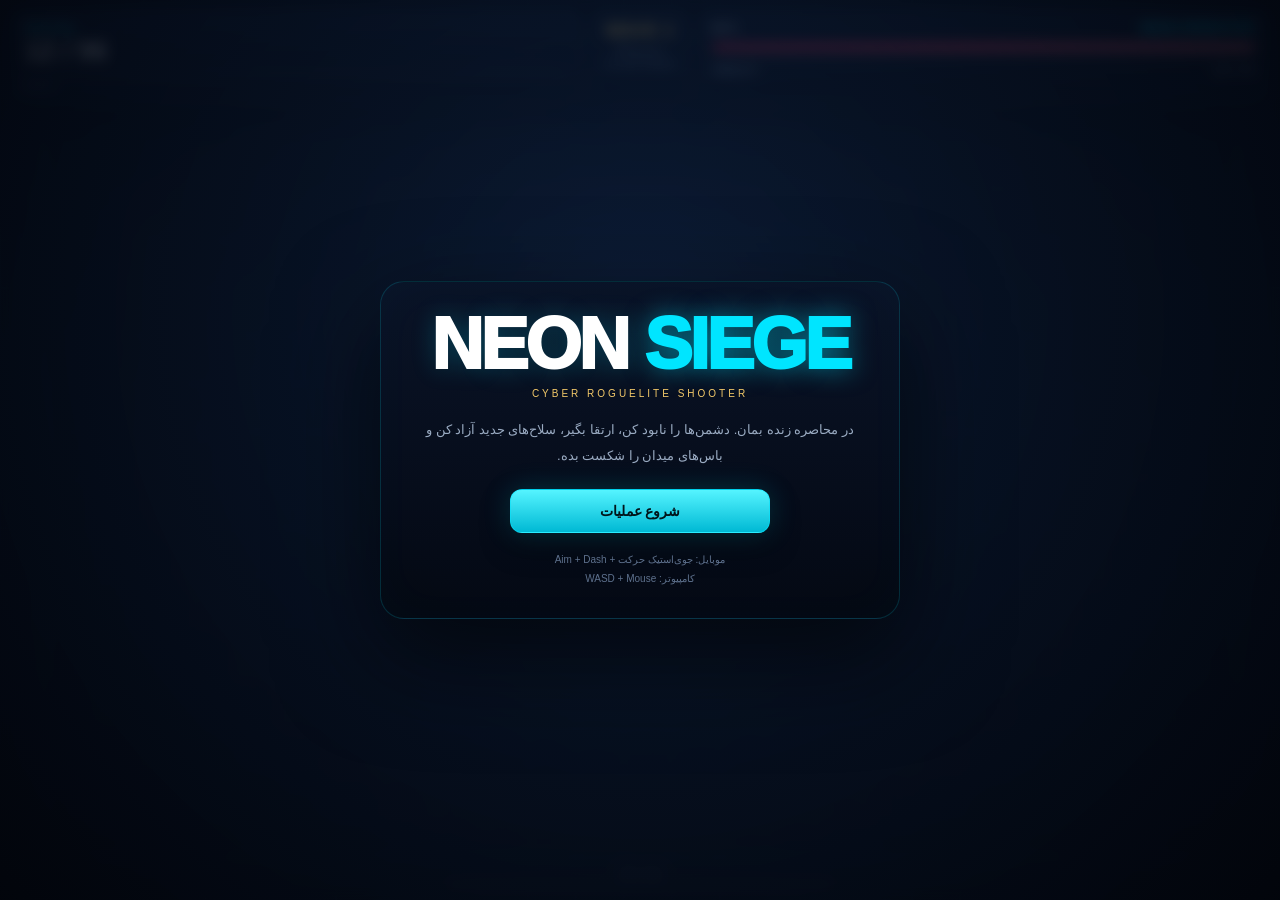
<file: neon-siege/index.html>
<!doctype html>
<html lang="fa" dir="rtl">
<head>
  <meta charset="utf-8">

  <meta
    name="viewport"
    content="width=device-width,initial-scale=1,maximum-scale=1,user-scalable=no,viewport-fit=cover"
  >

  <meta name="theme-color" content="#050711">

  <title>NEON SIEGE</title>

  <link rel="stylesheet" href="css/game.css">
</head>

<body>

  <canvas id="game"></canvas>

  <div id="screenFlash"></div>
  <div id="vignette"></div>

  <!-- =========================
       TOP HUD
  ========================== -->

  <div id="hud">

    <div id="playerHud" class="hud-card">

      <div class="hud-row">
        <span class="hud-title cyan">NEON OPERATIVE</span>
        <span id="levelText">LV 1</span>
      </div>

      <div class="bar health-bar">
        <div id="healthFill" class="bar-fill"></div>
      </div>

      <div class="bar shield-bar">
        <div id="shieldFill" class="bar-fill"></div>
      </div>

      <div class="hud-row hud-small">
        <span id="hpText">100 / 100</span>
        <span id="shieldText">SHIELD 0</span>
      </div>

    </div>


    <div id="centerHud" class="hud-card">

      <div id="waveText">WAVE 1</div>

      <div id="enemyCounter">
        دشمن‌ها:
        <b id="enemyCount">0</b>
      </div>

      <div id="scoreText">
        SCORE 000000
      </div>

    </div>


    <div id="weaponHud" class="hud-card">

      <div id="weaponName">
        PISTOL
      </div>

      <div id="ammoText">
        12 / 96
      </div>

      <div class="bar reload-bar">
        <div id="reloadFill" class="bar-fill"></div>
      </div>

      <div id="weaponInfo">
        READY
      </div>

    </div>

  </div>


  <!-- =========================
       BOSS HUD
  ========================== -->

  <div id="bossHud" class="hidden">

    <div id="bossName">
      OVERSEER
    </div>

    <div class="boss-bar">
      <div id="bossHealthFill"></div>
    </div>

  </div>


  <!-- =========================
       COMBO
  ========================== -->

  <div id="comboBox" class="hidden">

    <div id="comboText">
      COMBO ×2
    </div>

    <div id="comboTimer"></div>

  </div>


  <!-- =========================
       XP
  ========================== -->

  <div id="xpHud">

    <div id="xpText">
      XP 0 / 100
    </div>

    <div class="xp-bar">
      <div id="xpFill"></div>
    </div>

  </div>


  <!-- =========================
       MOBILE CONTROLS
  ========================== -->

  <div id="mobileControls">

    <div id="moveZone">

      <div id="moveBase">
        <div id="moveStick"></div>
      </div>

    </div>


    <div id="aimZone">

      <div id="aimBase">
        <div id="aimStick"></div>
      </div>

    </div>


    <button
      id="fireButton"
      class="game-button fire-button"
      aria-label="شلیک"
    >
      FIRE
    </button>


    <button
      id="dashButton"
      class="game-button dash-button"
      aria-label="دش"
    >
      ⚡
    </button>


    <button
      id="reloadButton"
      class="game-button reload-button"
      aria-label="ریلـود"
    >
      R
    </button>


    <button
      id="weaponButton"
      class="game-button weapon-button"
      aria-label="تعویض اسلحه"
    >
      ⇄
    </button>

  </div>


  <!-- =========================
       START MENU
  ========================== -->

  <div id="startScreen" class="overlay">

    <div class="menu-panel">

      <div class="game-logo">
        NEON
        <span>SIEGE</span>
      </div>

      <div class="subtitle">
        CYBER ROGUELITE SHOOTER
      </div>

      <p class="menu-description">
        در محاصره زنده بمان.
        دشمن‌ها را نابود کن،
        ارتقا بگیر،
        سلاح‌های جدید آزاد کن
        و باس‌های میدان را شکست بده.
      </p>

      <button
        id="startButton"
        class="menu-button primary-button"
      >
        شروع عملیات
      </button>

      <div class="controls-help">

        <div>
          موبایل:
          جوی‌استیک حرکت + Aim + Dash
        </div>

        <div>
          کامپیوتر:
          WASD + Mouse
        </div>

      </div>

    </div>

  </div>


  <!-- =========================
       UPGRADE SCREEN
  ========================== -->

  <div id="upgradeScreen" class="overlay hidden">

    <div class="upgrade-panel">

      <div class="upgrade-header">
        LEVEL UP
      </div>

      <div class="upgrade-subtitle">
        یک ارتقا انتخاب کن
      </div>

      <div id="upgradeCards"></div>

    </div>

  </div>


  <!-- =========================
       PAUSE
  ========================== -->

  <div id="pauseScreen" class="overlay hidden">

    <div class="menu-panel">

      <div class="pause-title">
        PAUSED
      </div>

      <button
        id="resumeButton"
        class="menu-button primary-button"
      >
        ادامه
      </button>

      <button
        id="restartButton"
        class="menu-button"
      >
        شروع مجدد
      </button>

    </div>

  </div>


  <!-- =========================
       GAME OVER
  ========================== -->

  <div id="gameOverScreen" class="overlay hidden">

    <div class="menu-panel">

      <div id="gameOverTitle">
        MISSION FAILED
      </div>

      <div id="finalStats"></div>

      <button
        id="gameOverRestartButton"
        class="menu-button primary-button"
      >
        تلاش دوباره
      </button>

    </div>

  </div>


  <!-- =========================
       NOTIFICATIONS
  ========================== -->

  <div id="notification"></div>


  <!-- =========================
       GAME FILES
  ========================== -->

  <script src="js/config.js"></script>
  <script src="js/audio.js"></script>
  <script src="js/input.js"></script>
  <script src="js/weapons.js"></script>
  <script src="js/entities.js"></script>
  <script src="js/effects.js"></script>
  <script src="js/enemies.js"></script>
  <script src="js/upgrades.js"></script>
  <script src="js/game.js"></script>
  <script src="js/main.js"></script>

</body>
</html>
</file>
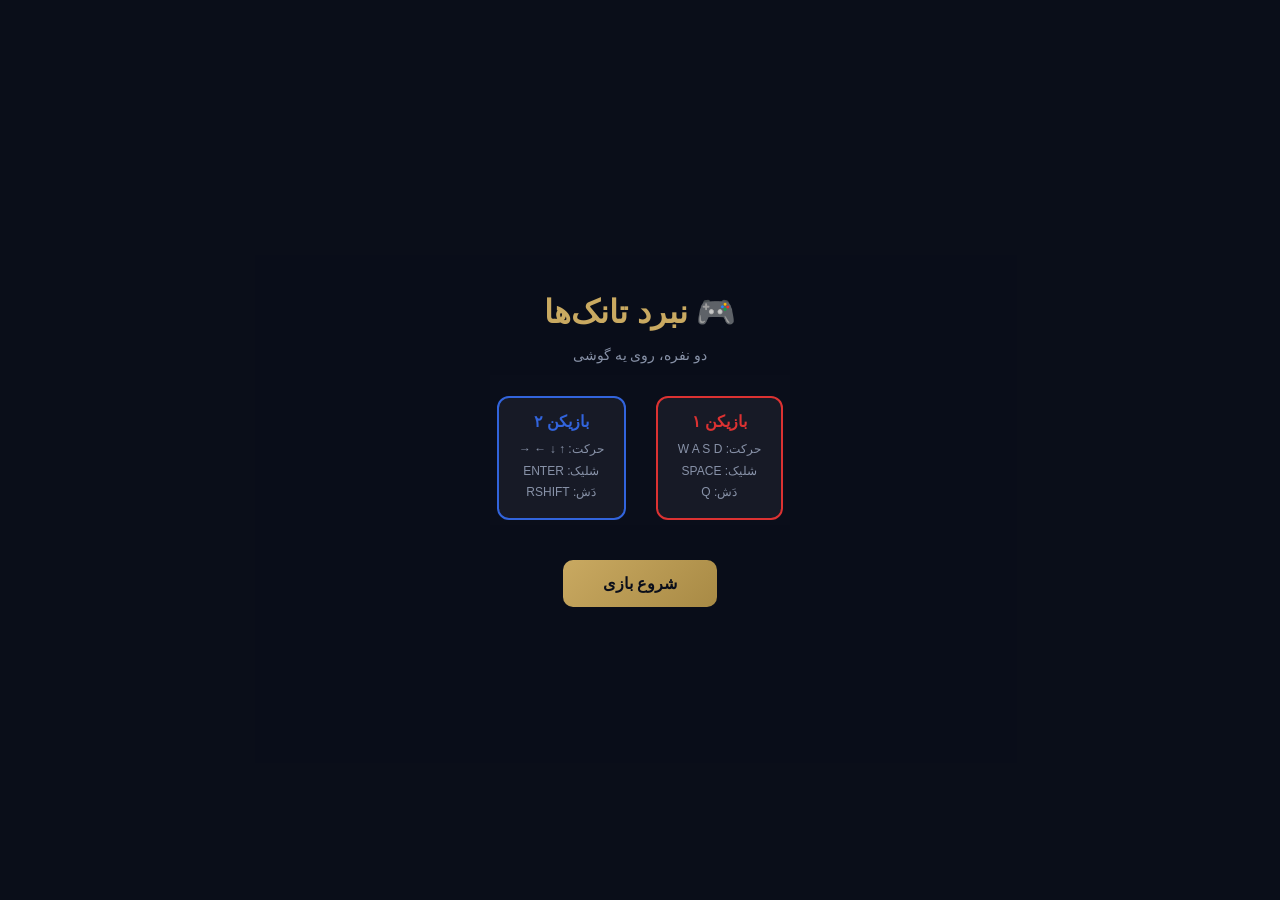
<file: tank/index.html>
<!DOCTYPE html>
<html lang="fa" dir="rtl">
<head>
<meta charset="UTF-8">
<meta name="viewport" content="width=device-width, initial-scale=1.0, maximum-scale=1.0, user-scalable=no">
<title>بازی تانک دو نفره</title>
<style>
*{box-sizing:border-box;margin:0;padding:0;-webkit-tap-highlight-color:transparent}
body{font-family:Tahoma,sans-serif;background:#0a0e1a;color:#fff;min-height:100vh;overflow:hidden;display:flex;align-items:center;justify-content:center;touch-action:none;user-select:none}
canvas{display:block;max-width:100vw;max-height:100vh;background:#1a1f2e}
.overlay{position:fixed;inset:0;background:rgba(10,14,26,0.95);display:flex;flex-direction:column;align-items:center;justify-content:center;padding:20px;text-align:center;z-index:10}
.overlay h1{font-size:32px;margin-bottom:12px;color:#c9a961}
.overlay p{font-size:14px;color:#8892a8;margin-bottom:8px;line-height:1.8}
.overlay .keys{display:flex;gap:30px;margin:20px 0;flex-wrap:wrap;justify-content:center}
.overlay .player{background:rgba(255,255,255,0.05);padding:14px 20px;border-radius:12px;border:2px solid}
.overlay .p1{border-color:#dc3232}
.overlay .p2{border-color:#3264dc}
.overlay .player h3{font-size:16px;margin-bottom:8px}
.overlay .player .k{font-size:12px;color:#8892a8;line-height:1.8}
.overlay button{background:linear-gradient(135deg,#c9a961,#a88a45);color:#0a0e1a;border:none;padding:14px 40px;border-radius:10px;font-family:inherit;font-size:16px;font-weight:800;cursor:pointer;margin-top:20px}
.overlay button:active{transform:scale(0.96)}
.win-text{font-size:48px;font-weight:900;margin-bottom:20px}
.win-p1{color:#dc3232}
.win-p2{color:#3264dc}
@media(max-width:500px){.overlay h1{font-size:24px}.overlay .keys{gap:14px}.overlay .player{padding:10px 14px}}
</style>
</head>
<body>

<canvas id="game"></canvas>

<div class="overlay" id="startScreen">
  <h1>🎮 نبرد تانک‌ها</h1>
  <p>دو نفره، روی یه گوشی</p>
  <div class="keys">
    <div class="player p1">
      <h3 style="color:#dc3232">بازیکن ۱</h3>
      <div class="k">حرکت: W A S D<br>شلیک: SPACE<br>دَش: Q</div>
    </div>
    <div class="player p2">
      <h3 style="color:#3264dc">بازیکن ۲</h3>
      <div class="k">حرکت: ↑ ↓ ← →<br>شلیک: ENTER<br>دَش: RSHIFT</div>
    </div>
  </div>
  <button onclick="startGame()">شروع بازی</button>
</div>

<div class="overlay" id="winScreen" style="display:none">
  <div class="win-text" id="winText">بازیکن ۱ برد!</div>
  <button onclick="restartGame()">دست جدید</button>
</div>

<script>
const canvas = document.getElementById('game');
const ctx = canvas.getContext('2d');

// اندازه
let W, H, CELL;
function resize() {
  const maxW = window.innerWidth;
  const maxH = window.innerHeight;
  const ratio = 4/3;
  if (maxW / maxH > ratio) {
    H = maxH; W = H * ratio;
  } else {
    W = maxW; H = W / ratio;
  }
  canvas.width = W;
  canvas.height = H;
  canvas.style.width = W + 'px';
  canvas.style.height = H + 'px';
}
resize();
window.addEventListener('resize', resize);

// رنگ‌ها
const COLORS = {
  bg: '#1a1f2e',
  grid: '#252b3d',
  wall: '#3a4258',
  wallTop: '#4a5468',
  p1: '#dc3232',
  p1Light: '#ff5555',
  p2: '#3264dc',
  p2Light: '#5580ff',
  bullet: '#ffd700',
  powerup: '#16a34a',
  text: '#fff'
};

// کنترل‌ها
const keys = {};
document.addEventListener('keydown', e => {
  keys[e.key.toLowerCase()] = true;
  keys[e.key] = true;
  keys[e.code] = true;
  if (e.key === ' ' || e.key.startsWith('Arrow')) e.preventDefault();
});
document.addEventListener('keyup', e => {
  keys[e.key.toLowerCase()] = false;
  keys[e.key] = false;
  keys[e.code] = false;
});

// کلاس تانک
class Tank {
  constructor(x, y, color, colorLight, name, controls) {
    this.x = x;
    this.y = y;
    this.startX = x;
    this.startY = y;
    this.color = color;
    this.colorLight = colorLight;
    this.name = name;
    this.controls = controls;
    this.angle = 0;
    this.speed = 2.5;
    this.radius = 18;
    this.hp = 100;
    this.maxHp = 100;
    this.cooldown = 0;
    this.reloadTime = 40;
    this.alive = true;
    this.score = 0;
    this.shield = 0;
    this.dashCd = 0;
    this.dashTime = 0;
    this.dashDir = {x:0, y:0};
    this.flash = 0;
    this.trackOffset = 0;
  }

  getRect() {
    return { x: this.x - this.radius, y: this.y - this.radius, w: this.radius*2, h: this.radius*2 };
  }

  move() {
    let dx = 0, dy = 0;
    if (keys[this.controls.up]) dy -= 1;
    if (keys[this.controls.down]) dy += 1;
    if (keys[this.controls.left]) dx -= 1;
    if (keys[this.controls.right]) dx += 1;

    if (dx !== 0 || dy !== 0) {
      const len = Math.hypot(dx, dy);
      dx /= len; dy /= len;
      this.trackOffset += 0.3;
    }

    let spd = this.speed;
    if (this.dashTime > 0) {
      dx = this.dashDir.x;
      dy = this.dashDir.y;
      spd = this.speed * 3;
      this.dashTime--;
    }

    this.x += dx * spd;
    this.y += dy * spd;
    this.constrain();
  }

  constrain() {
    const r = this.radius;
    this.x = Math.max(r + 20, Math.min(W - r - 20, this.x));
    this.y = Math.max(r + 20, Math.min(H - r - 20, this.y));

    for (const w of WALLS) {
      const rect = this.getRect();
      if (rect.x < w.x + w.w && rect.x + rect.w > w.x &&
          rect.y < w.y + w.h && rect.y + rect.h > w.y) {
        const ol = rect.x + rect.w - w.x;
        const orr = w.x + w.w - rect.x;
        const ot = rect.y + rect.h - w.y;
        const ob = w.y + w.h - rect.y;
        const m = Math.min(ol, orr, ot, ob);
        if (m === ol) this.x -= ol;
        else if (m === orr) this.x += orr;
        else if (m === ot) this.y -= ot;
        else this.y += ob;
      }
    }
  }

  aimAt(tx, ty) {
    this.angle = Math.atan2(ty - this.y, tx - this.x);
  }

  shoot() {
    if (this.cooldown <= 0 && this.alive) {
      this.cooldown = this.reloadTime;
      const bx = this.x + Math.cos(this.angle) * (this.radius + 5);
      const by = this.y + Math.sin(this.angle) * (this.radius + 5);
      return new Bullet(bx, by, this.angle, this.color, this);
    }
    return null;
  }

  dash() {
    if (this.dashCd <= 0 && this.alive) {
      this.dashCd = 100;
      this.dashTime = 8;
      let dx = 0, dy = 0;
      if (keys[this.controls.up]) dy -= 1;
      if (keys[this.controls.down]) dy += 1;
      if (keys[this.controls.left]) dx -= 1;
      if (keys[this.controls.right]) dx += 1;
      if (dx === 0 && dy === 0) {
        dx = Math.cos(this.angle);
        dy = Math.sin(this.angle);
      }
      const l = Math.hypot(dx, dy);
      this.dashDir = { x: dx/l, y: dy/l };
    }
  }

  update() {
    if (this.cooldown > 0) this.cooldown--;
    if (this.dashCd > 0) this.dashCd--;
    if (this.flash > 0) this.flash--;
  }

  draw() {
    if (!this.alive) return;
    // سایه
    ctx.fillStyle = 'rgba(0,0,0,0.3)';
    ctx.beginPath();
    ctx.arc(this.x + 3, this.y + 3, this.radius, 0, Math.PI*2);
    ctx.fill();

    // محافظ
    if (this.shield > 0) {
      ctx.strokeStyle = 'rgba(100,200,255,0.8)';
      ctx.lineWidth = 3;
      ctx.beginPath();
      ctx.arc(this.x, this.y, this.radius + 8, 0, Math.PI*2);
      ctx.stroke();
    }

    // بدنه
    ctx.fillStyle = this.flash > 0 ? '#fff' : this.color;
    ctx.beginPath();
    ctx.arc(this.x, this.y, this.radius, 0, Math.PI*2);
    ctx.fill();

    ctx.fillStyle = '#222';
    ctx.beginPath();
    ctx.arc(this.x, this.y, this.radius - 4, 0, Math.PI*2);
    ctx.fill();

    // چرخ‌ها
    ctx.fillStyle = '#333';
    for (let i = 0; i < 2; i++) {
      const a = this.trackOffset + i * Math.PI;
      const tx = this.x + Math.cos(a) * (this.radius - 8);
      const ty = this.y + Math.sin(a) * (this.radius - 8);
      ctx.beginPath();
      ctx.arc(tx, ty, 4, 0, Math.PI*2);
      ctx.fill();
    }

    // لوله
    const bx = this.x + Math.cos(this.angle) * this.radius;
    const by = this.y + Math.sin(this.angle) * this.radius;
    const ex = this.x + Math.cos(this.angle) * (this.radius + 16);
    const ey = this.y + Math.sin(this.angle) * (this.radius + 16);
    ctx.strokeStyle = '#333';
    ctx.lineWidth = 8;
    ctx.lineCap = 'round';
    ctx.beginPath();
    ctx.moveTo(bx, by);
    ctx.lineTo(ex, ey);
    ctx.stroke();

    // مرکز
    ctx.fillStyle = this.colorLight;
    ctx.beginPath();
    ctx.arc(this.x, this.y, 8, 0, Math.PI*2);
    ctx.fill();

    // نوار جان
    if (this.hp < this.maxHp) {
      const bw = 46;
      const bx2 = this.x - bw/2;
      const by2 = this.y - this.radius - 16;
      ctx.fillStyle = '#222';
      ctx.fillRect(bx2, by2, bw, 6);
      const hpw = bw * (this.hp / this.maxHp);
      ctx.fillStyle = this.hp > 50 ? '#16a34a' : this.hp > 25 ? '#eab308' : '#dc2626';
      ctx.fillRect(bx2, by2, hpw, 6);
    }
  }
}

// کلاس گلوله
class Bullet {
  constructor(x, y, angle, color, owner) {
    this.x = x;
    this.y = y;
    this.angle = angle;
    this.speed = 9;
    this.radius = 5;
    this.color = color;
    this.owner = owner;
    this.alive = true;
    this.trail = [];
  }

  update() {
    this.trail.push({ x: this.x, y: this.y });
    if (this.trail.length > 8) this.trail.shift();

    this.x += Math.cos(this.angle) * this.speed;
    this.y += Math.sin(this.angle) * this.speed;

    if (this.x < 0 || this.x > W || this.y < 0 || this.y > H) {
      this.alive = false;
      return;
    }

    for (const w of WALLS) {
      if (this.x > w.x && this.x < w.x + w.w &&
          this.y > w.y && this.y < w.y + w.h) {
        this.alive = false;
        for (let i = 0; i < 6; i++) particles.push(new Particle(this.x, this.y, '#ffd700'));
        return;
      }
    }
  }

  draw() {
    // دنباله
    for (let i = 0; i < this.trail.length; i++) {
      const t = this.trail[i];
      const alpha = (i / this.trail.length) * 0.7;
      ctx.fillStyle = 'rgba(255,215,0,' + alpha + ')';
      ctx.beginPath();
      ctx.arc(t.x, t.y, this.radius * (i / this.trail.length), 0, Math.PI*2);
      ctx.fill();
    }
    // گلوله
    ctx.fillStyle = this.color;
    ctx.shadowBlur = 12;
    ctx.shadowColor = this.color;
    ctx.beginPath();
    ctx.arc(this.x, this.y, this.radius, 0, Math.PI*2);
    ctx.fill();
    ctx.shadowBlur = 0;
  }
}

// ذرات
class Particle {
  constructor(x, y, color) {
    this.x = x;
    this.y = y;
    this.vx = (Math.random() - 0.5) * 8;
    this.vy = (Math.random() - 0.5) * 8;
    this.life = 30;
    this.maxLife = 30;
    this.color = color;
    this.size = Math.random() * 4 + 2;
  }
  update() {
    this.x += this.vx;
    this.y += this.vy;
    this.vx *= 0.94;
    this.vy *= 0.94;
    this.life--;
  }
  draw() {
    const alpha = this.life / this.maxLife;
    ctx.globalAlpha = alpha;
    ctx.fillStyle = this.color;
    ctx.beginPath();
    ctx.arc(this.x, this.y, this.size, 0, Math.PI*2);
    ctx.fill();
    ctx.globalAlpha = 1;
  }
}

// آیتم‌ها
class PowerUp {
  constructor(x, y, kind) {
    this.x = x;
    this.y = y;
    this.kind = kind;
    this.radius = 14;
    this.bob = 0;
  }
  update() {
    this.bob += 0.1;
  }
  draw() {
    const y = this.y + Math.sin(this.bob) * 3;
    let color, icon;
    if (this.kind === 'health') { color = '#dc2626'; icon = '+'; }
    else if (this.kind === 'shield') { color = '#3b82f6'; icon = '🛡'; }
    else { color = '#16a34a'; icon = '★'; }

    ctx.shadowBlur = 15;
    ctx.shadowColor = color;
    ctx.fillStyle = color;
    ctx.beginPath();
    ctx.arc(this.x, y, this.radius, 0, Math.PI*2);
    ctx.fill();
    ctx.shadowBlur = 0;

    ctx.fillStyle = '#fff';
    ctx.font = 'bold 16px Tahoma';
    ctx.textAlign = 'center';
    ctx.textBaseline = 'middle';
    ctx.fillText(icon, this.x, y);
  }
}

// دیوارها
let WALLS = [];

function makeWalls() {
  WALLS = [
    { x: 0, y: 0, w: W, h: 15 },
    { x: 0, y: H - 15, w: W, h: 15 },
    { x: 0, y: 0, w: 15, h: H },
    { x: W - 15, y: 0, w: 15, h: H },
    // چپ بالا
    { x: W * 0.15, y: H * 0.18, w: 25, h: H * 0.18 },
    { x: W * 0.15, y: H * 0.18, w: W * 0.12, h: 25 },
    // راست بالا
    { x: W * 0.73, y: H * 0.18, w: 25, h: H * 0.18 },
    { x: W * 0.61, y: H * 0.18, w: W * 0.12, h: 25 },
    // چپ پایین
    { x: W * 0.15, y: H * 0.64, w: 25, h: H * 0.18 },
    { x: W * 0.15, y: H * 0.79, w: W * 0.12, h: 25 },
    // راست پایین
    { x: W * 0.73, y: H * 0.64, w: 25, h: H * 0.18 },
    { x: W * 0.61, y: H * 0.79, w: W * 0.12, h: 25 },
    // وسط
    { x: W * 0.44, y: H * 0.42, w: W * 0.12, h: 20 },
    { x: W * 0.44, y: H * 0.55, w: W * 0.12, h: 20 },
    { x: W * 0.44, y: H * 0.42, w: 20, h: H * 0.16 },
    { x: W * 0.49, y: H * 0.42, w: 20, h: H * 0.16 }
  ];
}

// وضعیت بازی
let p1, p2, bullets, particles, powerups;
let gameState = 'menu';
let roundNum = 1;
let winnerText = '';
let powerupTimer = 0;
let shake = 0;

// شروع بازی
function startGame() {
  document.getElementById('startScreen').style.display = 'none';
  document.getElementById('winScreen').style.display = 'none';
  makeWalls();
  p1 = new Tank(W * 0.1, H * 0.5, COLORS.p1, COLORS.p1Light, 'بازیکن ۱', {
    up: 'w', down: 's', left: 'a', right: 'd', shoot: ' ', dash: 'q'
  });
  p2 = new Tank(W * 0.9, H * 0.5, COLORS.p2, COLORS.p2Light, 'بازیکن ۲', {
    up: 'ArrowUp', down: 'ArrowDown', left: 'ArrowLeft', right: 'ArrowRight',
    shoot: 'Enter', dash: 'Shift'
  });
  p1.angle = 0;
  p2.angle = Math.PI;
  bullets = [];
  particles = [];
  powerups = [];
  powerupTimer = 180;
  gameState = 'playing';
  shake = 0;
}

function restartGame() {
  roundNum++;
  startGame();
}

// شلیک
document.addEventListener('keydown', e => {
  if (gameState !== 'playing') return;
  const k = e.key.toLowerCase();
  const kRaw = e.key;
  const kCode = e.code;

  // بازیکن ۱
  if (kRaw === ' ' || kCode === 'Space') {
    const b = p1.shoot();
    if (b) bullets.push(b);
    e.preventDefault();
  }
  if (k === 'q') p1.dash();

  // بازیکن ۲
  if (kRaw === 'Enter' || kCode === 'Enter') {
    const b = p2.shoot();
    if (b) bullets.push(b);
    e.preventDefault();
  }
  if (kCode === 'ShiftRight' || kRaw === 'Shift') p2.dash();
});

// حرکت تانک‌ها به سمت هم
function autoAim() {
  if (p1.alive) p1.aimAt(p2.x, p2.y);
  if (p2.alive) p2.aimAt(p1.x, p1.y);
}

// بررسی برخورد
function checkCollisions() {
  for (const b of bullets) {
    if (!b.alive) continue;
    // با بازیکن ۱
    if (b.owner !== p1 && p1.alive) {
      const d = Math.hypot(b.x - p1.x, b.y - p1.y);
      if (d < p1.radius + b.radius) {
        if (p1.shield > 0) {
          p1.shield = 0;
        } else {
          p1.hp -= 20;
          p1.flash = 8;
          shake = 10;
        }
        b.alive = false;
        for (let i = 0; i < 12; i++) particles.push(new Particle(b.x, b.y, COLORS.p1));
        if (p1.hp <= 0) {
          p1.hp = 0;
          p1.alive = false;
          endGame('p2');
        }
      }
    }
    // با بازیکن ۲
    if (b.owner !== p2 && p2.alive) {
      const d = Math.hypot(b.x - p2.x, b.y - p2.y);
      if (d < p2.radius + b.radius) {
        if (p2.shield > 0) {
          p2.shield = 0;
        } else {
          p2.hp -= 20;
          p2.flash = 8;
          shake = 10;
        }
        b.alive = false;
        for (let i = 0; i < 12; i++) particles.push(new Particle(b.x, b.y, COLORS.p2));
        if (p2.hp <= 0) {
          p2.hp = 0;
          p2.alive = false;
          endGame('p1');
        }
      }
    }
  }

  // آیتم‌ها
  for (let i = powerups.length - 1; i >= 0; i--) {
    const pu = powerups[i];
    for (const t of [p1, p2]) {
      if (!t.alive) continue;
      const d = Math.hypot(pu.x - t.x, pu.y - t.y);
      if (d < t.radius + pu.radius) {
        if (pu.kind === 'health') t.hp = Math.min(t.maxHp, t.hp + 30);
        else if (pu.kind === 'shield') t.shield = 1;
        else t.reloadTime = 20;
        powerups.splice(i, 1);
        for (let j = 0; j < 10; j++) particles.push(new Particle(pu.x, pu.y, COLORS.powerup));
        break;
      }
    }
  }
}

// پایان بازی
function endGame(winner) {
  gameState = 'over';
  winnerText = winner === 'p1' ? 'بازیکن ۱ برد!' : 'بازیکن ۲ برد!';
  setTimeout(() => {
    document.getElementById('winText').textContent = winnerText;
    document.getElementById('winText').className = 'win-text ' + (winner === 'p1' ? 'win-p1' : 'win-p2');
    document.getElementById('winScreen').style.display = 'flex';
  }, 800);
}

// ساخت آیتم تصادفی
function spawnPowerup() {
  const kinds = ['health', 'shield', 'ammo'];
  for (let attempt = 0; attempt < 30; attempt++) {
    const x = 60 + Math.random() * (W - 120);
    const y = 60 + Math.random() * (H - 120);
    let ok = true;
    for (const w of WALLS) {
      if (x > w.x - 20 && x < w.x + w.w + 20 &&
          y > w.y - 20 && y < w.y + w.h + 20) {
        ok = false; break;
      }
    }
    if (ok && Math.hypot(x - p1.x, y - p1.y) > 100 && Math.hypot(x - p2.x, y - p2.y) > 100) {
      powerups.push(new PowerUp(x, y, kinds[Math.floor(Math.random() * kinds.length)]));
      return;
    }
  }
}

// رسم
function drawGrid() {
  ctx.strokeStyle = COLORS.grid;
  ctx.lineWidth = 1;
  const step = 40;
  for (let x = 0; x < W; x += step) {
    ctx.beginPath(); ctx.moveTo(x, 0); ctx.lineTo(x, H); ctx.stroke();
  }
  for (let y = 0; y < H; y += step) {
    ctx.beginPath(); ctx.moveTo(0, y); ctx.lineTo(W, y); ctx.stroke();
  }
}

function drawWalls() {
  for (const w of WALLS) {
    ctx.fillStyle = COLORS.wall;
    ctx.fillRect(w.x, w.y, w.w, w.h);
    ctx.fillStyle = COLORS.wallTop;
    ctx.fillRect(w.x, w.y, w.w, 4);
    ctx.strokeStyle = '#1a1f2e';
    ctx.lineWidth = 2;
    ctx.strokeRect(w.x, w.y, w.w, w.h);
  }
}

function drawHUD() {
  ctx.fillStyle = 'rgba(0,0,0,0.5)';
  ctx.fillRect(0, 0, W, 50);

  // بازیکن ۱
  ctx.fillStyle = COLORS.p1;
  ctx.font = 'bold 16px Tahoma';
  ctx.textAlign = 'right';
  ctx.fillText('بازیکن ۱', W/2 - 20, 32);
  ctx.fillStyle = '#222';
  ctx.fillRect(W/2 - 180, 20, 100, 12);
  ctx.fillStyle = COLORS.p1;
  ctx.fillRect(W/2 - 180, 20, 100 * (p1.hp/100), 12);

  // بازیکن ۲
  ctx.fillStyle = COLORS.p2;
  ctx.textAlign = 'left';
  ctx.fillText('بازیکن ۲', W/2 + 20, 32);
  ctx.fillStyle = '#222';
  ctx.fillRect(W/2 + 80, 20, 100, 12);
  ctx.fillStyle = COLORS.p2;
  ctx.fillRect(W/2 + 80, 20, 100 * (p2.hp/100), 12);
}

// حلقه بازی
function loop() {
  requestAnimationFrame(loop);

  ctx.save();
  if (shake > 0) {
    ctx.translate((Math.random() - 0.5) * shake, (Math.random() - 0.5) * shake);
    shake -= 0.5;
  }

  ctx.fillStyle = COLORS.bg;
  ctx.fillRect(-20, -20, W + 40, H + 40);
  drawGrid();

  if (gameState === 'playing') {
    // حرکت بازیکن‌ها
    if (p1.alive) p1.move();
    if (p2.alive) p2.move();
    autoAim();

    // آیتم‌ها
    powerupTimer--;
    if (powerupTimer <= 0) {
      spawnPowerup();
      powerupTimer = 300 + Math.random() * 300;
    }

    // گلوله‌ها
    for (const b of bullets) b.update();
    bullets = bullets.filter(b => b.alive);

    // ذرات
    for (const p of particles) p.update();
    particles = particles.filter(p => p.life > 0);

    // آیتم‌ها
    for (const pu of powerups) pu.update();

    checkCollisions();

    p1.update();
    p2.update();
  }

  // رسم
  drawWalls();
  for (const pu of powerups) pu.draw();
  if (p1 && p1.alive) p1.draw();
  if (p2 && p2.alive) p2.draw();
  for (const b of bullets) b.draw();
  for (const p of particles) p.draw();

  if (gameState === 'playing' || gameState === 'over') {
    drawHUD();
  }

  ctx.restore();
}

// شروع
makeWalls();
loop();
</file>
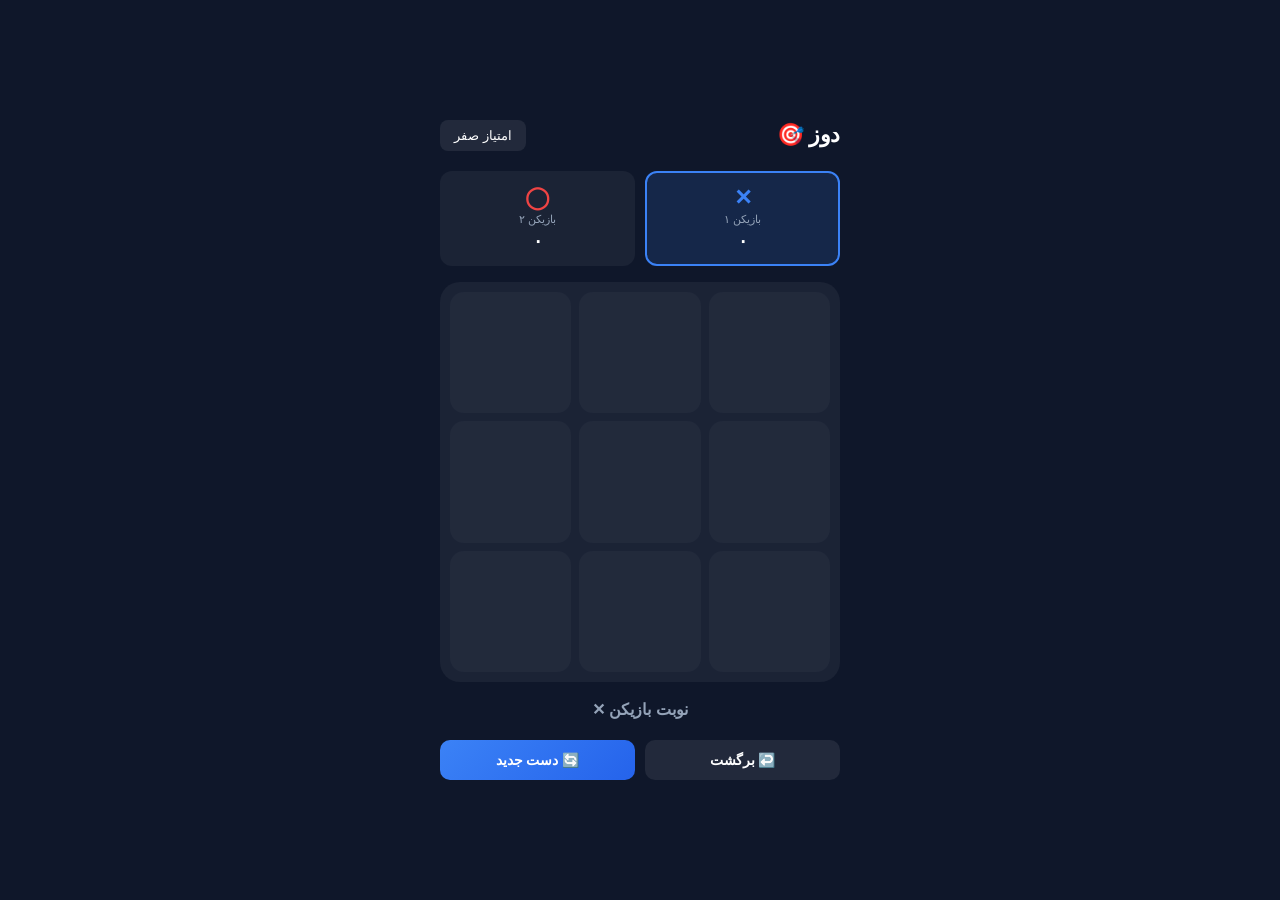
<file: doz.html>
<!DOCTYPE html>
<html lang="fa" dir="rtl">
<head>
<meta charset="UTF-8">
<meta name="viewport" content="width=device-width, initial-scale=1.0, maximum-scale=1.0, user-scalable=no">
<title>دوز</title>
<style>
  * { box-sizing: border-box; margin: 0; padding: 0; -webkit-tap-highlight-color: transparent; }
  body {
    font-family: -apple-system, BlinkMacSystemFont, Tahoma, sans-serif;
    background: #0f172a;
    min-height: 100vh;
    display: flex;
    align-items: center;
    justify-content: center;
    padding: 20px;
    color: white;
    user-select: none;
  }
  .app { width: 100%; max-width: 400px; }

  /* نوار بالا */
  .topbar {
    display: flex;
    justify-content: space-between;
    align-items: center;
    margin-bottom: 20px;
  }
  .title {
    font-size: 22px;
    font-weight: 700;
    letter-spacing: -0.5px;
  }
  .reset-btn {
    background: rgba(255,255,255,0.08);
    border: none;
    color: white;
    padding: 8px 14px;
    border-radius: 8px;
    font-size: 13px;
    cursor: pointer;
    font-family: inherit;
  }
  .reset-btn:active { background: rgba(255,255,255,0.15); }

  /* نوار نوبت */
  .turn-bar {
    display: flex;
    gap: 10px;
    margin-bottom: 16px;
  }
  .player {
    flex: 1;
    background: rgba(255,255,255,0.05);
    border: 2px solid transparent;
    border-radius: 12px;
    padding: 12px;
    text-align: center;
    transition: all 0.2s;
  }
  .player.active {
    background: rgba(59,130,246,0.15);
    border-color: #3b82f6;
  }
  .player.active.p2 {
    background: rgba(239,68,68,0.15);
    border-color: #ef4444;
  }
  .player .symbol {
    font-size: 22px;
    font-weight: 800;
    margin-bottom: 2px;
  }
  .player.p1 .symbol { color: #3b82f6; }
  .player.p2 .symbol { color: #ef4444; }
  .player .name {
    font-size: 11px;
    color: #94a3b8;
    margin-bottom: 4px;
  }
  .player .score {
    font-size: 18px;
    font-weight: 700;
  }

  /* صفحه بازی */
  .board {
    background: rgba(255,255,255,0.05);
    border-radius: 20px;
    padding: 10px;
    display: grid;
    grid-template-columns: repeat(3, 1fr);
    gap: 8px;
    aspect-ratio: 1;
    position: relative;
  }
  .cell {
    background: rgba(255,255,255,0.03);
    border: none;
    border-radius: 14px;
    font-size: 60px;
    font-weight: 800;
    color: white;
    cursor: pointer;
    transition: all 0.15s;
    font-family: inherit;
    display: flex;
    align-items: center;
    justify-content: center;
    aspect-ratio: 1;
  }
  .cell:active:not(.filled) {
    background: rgba(255,255,255,0.1);
    transform: scale(0.95);
  }
  .cell.x { color: #3b82f6; animation: pop 0.2s ease; }
  .cell.o { color: #ef4444; animation: pop 0.2s ease; }
  .cell.win {
    background: rgba(34,197,94,0.25) !important;
    animation: winPulse 0.6s ease;
  }
  @keyframes pop {
    0% { transform: scale(0.3); opacity: 0; }
    100% { transform: scale(1); opacity: 1; }
  }
  @keyframes winPulse {
    0%, 100% { transform: scale(1); }
    50% { transform: scale(1.1); }
  }

  /* پیام نتیجه */
  .message {
    text-align: center;
    margin-top: 18px;
    font-size: 16px;
    font-weight: 600;
    min-height: 24px;
    color: #94a3b8;
  }
  .message.win { color: #22c55e; font-size: 20px; }
  .message.draw { color: #eab308; font-size: 18px; }

  /* نوار پایین */
  .footer {
    margin-top: 16px;
    display: flex;
    gap: 10px;
  }
  .btn {
    flex: 1;
    padding: 12px;
    border: none;
    border-radius: 10px;
    font-size: 14px;
    font-weight: 600;
    cursor: pointer;
    font-family: inherit;
    transition: opacity 0.15s;
  }
  .btn:active { opacity: 0.7; }
  .btn.primary {
    background: linear-gradient(135deg, #3b82f6, #2563eb);
    color: white;
  }
  .btn.secondary {
    background: rgba(255,255,255,0.08);
    color: white;
  }

  /* اسکرول */
  html, body { overscroll-behavior: none; }
</style>
</head>
<body>
<div class="app">

  <div class="topbar">
    <div class="title">دوز 🎯</div>
    <button class="reset-btn" onclick="resetScores()">امتیاز صفر</button>
  </div>

  <div class="turn-bar">
    <div class="player p1 active" id="p1">
      <div class="symbol">✕</div>
      <div class="name">بازیکن ۱</div>
      <div class="score" id="score1">۰</div>
    </div>
    <div class="player p2" id="p2">
      <div class="symbol">◯</div>
      <div class="name">بازیکن ۲</div>
      <div class="score" id="score2">۰</div>
    </div>
  </div>

  <div class="board" id="board">
    <button class="cell" data-i="0"></button>
    <button class="cell" data-i="1"></button>
    <button class="cell" data-i="2"></button>
    <button class="cell" data-i="3"></button>
    <button class="cell" data-i="4"></button>
    <button class="cell" data-i="5"></button>
    <button class="cell" data-i="6"></button>
    <button class="cell" data-i="7"></button>
    <button class="cell" data-i="8"></button>
  </div>

  <div class="message" id="message">نوبت بازیکن ✕</div>

  <div class="footer">
    <button class="btn secondary" onclick="undoLast()">↩️ برگشت</button>
    <button class="btn primary" onclick="newGame()">🔄 دست جدید</button>
  </div>

</div>

<script>
  const WINS = [
    [0,1,2],[3,4,5],[6,7,8],
    [0,3,6],[1,4,7],[2,5,8],
    [0,4,8],[2,4,6]
  ];

  let board = Array(9).fill(null);
  let current = 'X';
  let gameOver = false;
  let scores = JSON.parse(localStorage.getItem('dozScores') || '{"1":0,"2":0}');
  let history = [];

  const fa = n => n.toLocaleString('fa-IR');
  const cells = document.querySelectorAll('.cell');
  const message = document.getElementById('message');
  const p1 = document.getElementById('p1');
  const p2 = document.getElementById('p2');
  const score1 = document.getElementById('score1');
  const score2 = document.getElementById('score2');

  function updateScores() {
    score1.textContent = fa(scores['1']);
    score2.textContent = fa(scores['2']);
  }

  function updateTurn() {
    p1.classList.toggle('active', current === 'X' && !gameOver);
    p2.classList.toggle('active', current === 'O' && !gameOver);
  }

  function checkWin() {
    for (const [a,b,c] of WINS) {
      if (board[a] && board[a] === board[b] && board[a] === board[c]) {
        return [a,b,c];
      }
    }
    return null;
  }

  function isDraw() {
    return board.every(v => v !== null);
  }

  function play(i) {
    if (gameOver || board[i]) return;
    board[i] = current;
    history.push(i);

    const cell = cells[i];
    cell.textContent = current === 'X' ? '✕' : '◯';
    cell.classList.add(current === 'X' ? 'x' : 'o', 'filled');

    const win = checkWin();
    if (win) {
      gameOver = true;
      win.forEach(idx => cells[idx].classList.add('win'));
      const winner = current === 'X' ? '1' : '2';
      scores[winner]++;
      localStorage.setItem('dozScores', JSON.stringify(scores));
      updateScores();
      message.textContent = `🎉 بازیکن ${current === 'X' ? '✕' : '◯'} برد!`;
      message.className = 'message win';
      p1.classList.remove('active');
      p2.classList.remove('active');
      return;
    }

    if (isDraw()) {
      gameOver = true;
      message.textContent = '🤝 مساوی شد!';
      message.className = 'message draw';
      p1.classList.remove('active');
      p2.classList.remove('active');
      return;
    }

    current = current === 'X' ? 'O' : 'X';
    message.textContent = `نوبت بازیکن ${current === 'X' ? '✕' : '◯'}`;
    message.className = 'message';
    updateTurn();
  }

  function newGame() {
    board = Array(9).fill(null);
    current = 'X';
    gameOver = false;
    history = [];
    cells.forEach(c => {
      c.textContent = '';
      c.className = 'cell';
    });
    message.textContent = 'نوبت بازیکن ✕';
    message.className = 'message';
    updateTurn();
  }

  function undoLast() {
    if (history.length === 0 || gameOver) return;
    const last = history.pop();
    board[last] = null;
    cells[last].textContent = '';
    cells[last].className = 'cell';
    current = current === 'X' ? 'O' : 'X';
    message.textContent = `نوبت بازیکن ${current === 'X' ? '✕' : '◯'}`;
    message.className = 'message';
    updateTurn();
  }

  function resetScores() {
    if (!confirm('امتیازها صفر بشه؟')) return;
    scores = { '1': 0, '2': 0 };
    localStorage.setItem('dozScores', JSON.stringify(scores));
    updateScores();
  }

  cells.forEach(c => {
    c.addEventListener('click', () => play(+c.dataset.i));
  });

  updateScores();
  updateTurn();
</script>
</body>
</html>
</file>
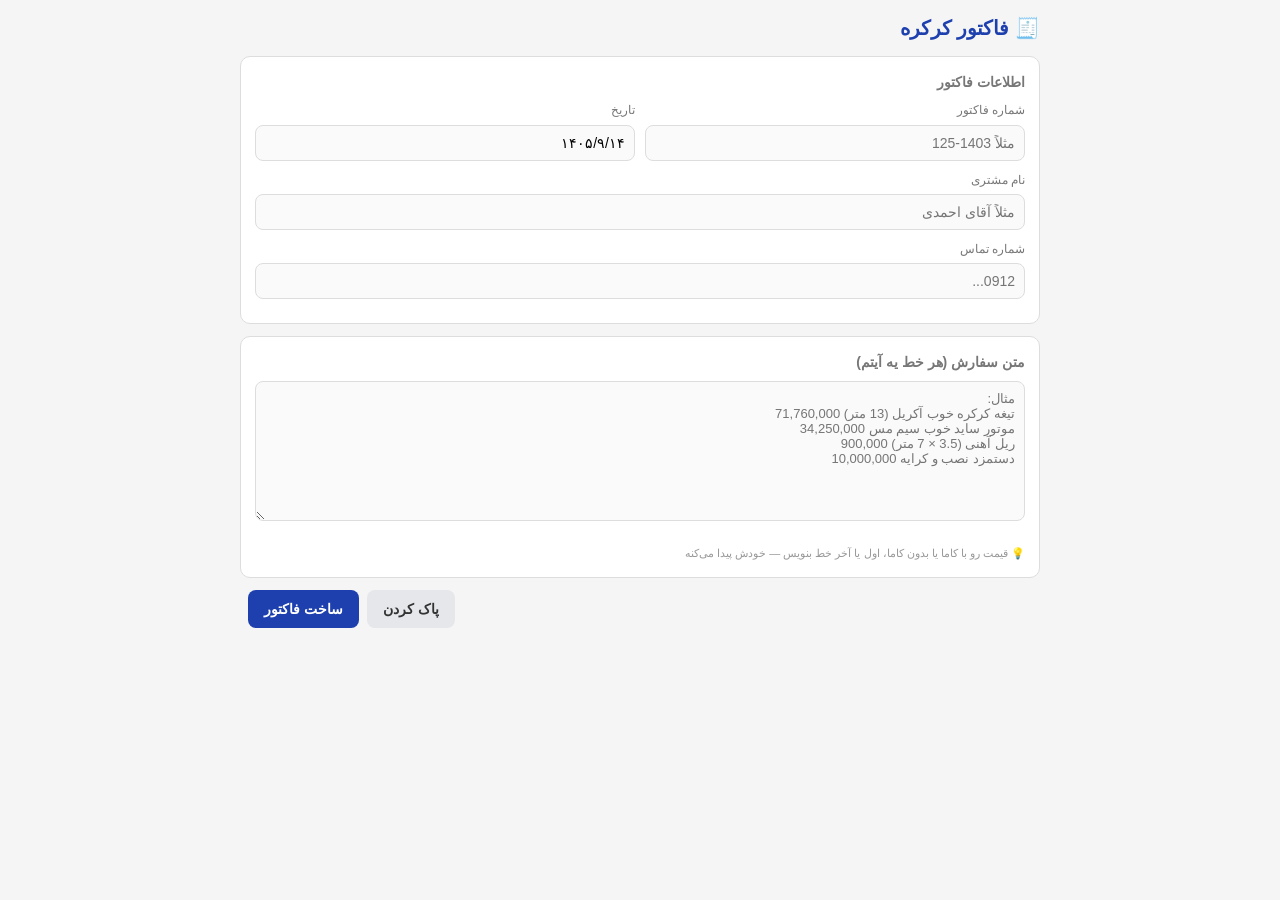
<file: factor.html>
<!DOCTYPE html>
<html lang="fa" dir="rtl">
<head>
<meta charset="UTF-8">
<meta name="viewport" content="width=device-width, initial-scale=1.0">
<title>فاکتور کرکره</title>
<style>
  :root { --bg: #f5f5f5; --card: #fff; --border: #ddd; --text: #222; --muted: #777; --accent: #1e40af; }
  * { box-sizing: border-box; margin: 0; padding: 0; }
  body { font-family: Tahoma, sans-serif; background: var(--bg); color: var(--text); padding: 12px; line-height: 1.6; }
  .wrap { max-width: 800px; margin: 0 auto; }
  .box { background: var(--card); border: 1px solid var(--border); border-radius: 10px; padding: 14px; margin-bottom: 12px; }
  h1 { font-size: 20px; margin-bottom: 12px; color: var(--accent); }
  h2 { font-size: 14px; margin-bottom: 8px; color: var(--muted); }
  label { font-size: 12px; color: var(--muted); display: block; margin-bottom: 4px; }
  input, textarea { width: 100%; padding: 9px; border: 1px solid var(--border); border-radius: 8px; font-family: inherit; font-size: 14px; margin-bottom: 10px; background: #fafafa; }
  textarea { min-height: 140px; resize: vertical; font-size: 13px; }
  input:focus, textarea:focus { outline: none; border-color: var(--accent); background: #fff; }
  .row { display: flex; gap: 10px; }
  .row > div { flex: 1; }
  button { padding: 11px 16px; background: var(--accent); color: white; border: none; border-radius: 8px; font-size: 14px; font-weight: bold; cursor: pointer; font-family: inherit; margin-left: 8px; }
  button.ghost { background: #e5e7eb; color: #333; }
  .btn-row { display: flex; justify-content: flex-end; margin-top: 8px; }

  #invoice { display: none; background: white; padding: 24px; border-radius: 10px; margin-top: 14px; border: 1px solid var(--border); }
  .inv-header { text-align: center; border-bottom: 2px solid var(--accent); padding-bottom: 10px; margin-bottom: 14px; }
  .inv-header h1 { color: var(--accent); font-size: 22px; margin-bottom: 4px; }
  .inv-header p { font-size: 12px; color: var(--muted); }
  .inv-info { display: flex; justify-content: space-between; font-size: 13px; margin-bottom: 14px; }
  .inv-info > div { line-height: 1.9; }
  table { width: 100%; border-collapse: collapse; font-size: 13px; }
  th { background: #f0f4ff; padding: 8px; text-align: right; border: 1px solid var(--border); font-size: 12px; color: var(--accent); }
  td { padding: 8px; border: 1px solid var(--border); vertical-align: top; }
  td.num { text-align: center; width: 40px; }
  td.price { text-align: left; font-variant-numeric: tabular-nums; white-space: nowrap; width: 130px; }
  tr.total-row { background: #f0f4ff; font-weight: bold; font-size: 15px; }
  .inv-footer { margin-top: 20px; padding-top: 14px; border-top: 1px dashed var(--border); display: flex; justify-content: space-between; font-size: 12px; color: var(--muted); }
  .hint { font-size: 11px; color: #999; margin-top: 6px; }

  @media print {
    body { background: white; padding: 0; }
    .box, #makeBtn, h1, .btn-row, .hint { display: none !important; }
    #invoice { display: block !important; border: none; padding: 0; margin: 0; border-radius: 0; }
  }
</style>
</head>
<body>
<div class="wrap">

  <h1>🧾 فاکتور کرکره</h1>

  <div class="box">
    <h2>اطلاعات فاکتور</h2>
    <div class="row">
      <div>
        <label>شماره فاکتور</label>
        <input id="invNum" placeholder="مثلاً 1403-125">
      </div>
      <div>
        <label>تاریخ</label>
        <input id="invDate">
      </div>
    </div>
    <label>نام مشتری</label>
    <input id="customer" placeholder="مثلاً آقای احمدی">
    <label>شماره تماس</label>
    <input id="phone" placeholder="0912...">
  </div>

  <div class="box">
    <h2>متن سفارش (هر خط یه آیتم)</h2>
    <textarea id="orderText" placeholder="مثال:
تیغه کرکره خوب آکریل (13 متر) 71,760,000
موتور ساید خوب سیم مس 34,250,000
ریل آهنی (3.5 × 7 متر) 900,000
دستمزد نصب و کرایه 10,000,000"></textarea>
    <p class="hint">💡 قیمت رو با کاما یا بدون کاما، اول یا آخر خط بنویس — خودش پیدا می‌کنه</p>
  </div>

  <div class="btn-row">
    <button class="ghost" onclick="clearAll()">پاک کردن</button>
    <button id="makeBtn" onclick="makeInvoice()">ساخت فاکتور</button>
  </div>

  <div id="invoice">
    <div class="inv-header">
      <h1 id="shopName">کرکره‌سازی</h1>
      <p id="shopInfo">تلفن: —</p>
    </div>
    <div class="inv-info">
      <div>
        <div><b>مشتری:</b> <span id="invCustomer">—</span></div>
        <div><b>تلفن:</b> <span id="invPhone">—</span></div>
      </div>
      <div style="text-align:left;">
        <div><b>شماره:</b> <span id="invNumPrint">—</span></div>
        <div><b>تاریخ:</b> <span id="invDatePrint">—</span></div>
      </div>
    </div>
    <table id="invTable">
      <thead>
        <tr>
          <th>#</th>
          <th>شرح</th>
          <th>قیمت (تومان)</th>
        </tr>
      </thead>
      <tbody></tbody>
    </table>
    <div class="inv-footer">
      <div>امضاء فروشنده</div>
      <div>امضاء مشتری</div>
    </div>
  </div>

  <div class="btn-row" id="printRow" style="display:none;">
    <button onclick="window.print()">🖨️ چاپ / PDF</button>
  </div>

</div>

<script>
  const today = new Date().toLocaleDateString('fa-IR');
  document.getElementById('invDate').value = today;

  const savedShop = localStorage.getItem('shopName') || 'کرکره‌سازی';
  const savedInfo = localStorage.getItem('shopInfo') || 'تلفن: —';
  document.getElementById('shopName').textContent = savedShop;
  document.getElementById('shopInfo').textContent = savedInfo;

  const fa = n => n.toLocaleString('fa-IR');

  // تبدیل اعداد فارسی به انگلیسی
  function toEnNum(str) {
    const fa = '۰۱۲۳۴۵۶۷۸۹';
    const ar = '٠١٢٣٤٥٦٧٨٩';
    return str.replace(/[۰-۹٠-٩]/g, d => {
      const i = fa.indexOf(d);
      if (i > -1) return i;
      return ar.indexOf(d);
    });
  }

  // پیدا کردن قیمت توی خط (هر عددی با حداقل ۳ رقم یا با کاما)
  function extractPrice(line) {
    const normalized = toEnNum(line);
    // همه اعداد با کاما یا ۴ رقم و بیشتر
    const matches = normalized.match(/\d{1,3}(?:,\d{3})+|\d{4,}/g);
    if (!matches) return { desc: line, price: 0 };
    // بزرگ‌ترین عدد = قیمت
    let max = 0, maxRaw = '';
    matches.forEach(m => {
      const n = +m.replace(/,/g, '');
      if (n > max) { max = n; maxRaw = m; }
    });
    // حذف قیمت از شرح
    const desc = line.replace(new RegExp(maxRaw.replace(/,/g, '[,،]?'), 'g'), '').replace(/[\s\-–—]+$/, '').replace(/[\s\-–—]+/g, ' ').trim();
    return { desc: desc || line, price: max };
  }

  function makeInvoice() {
    const customer = document.getElementById('customer').value.trim() || '—';
    const phone = document.getElementById('phone').value.trim() || '—';
    const num = document.getElementById('invNum').value.trim() || '—';
    const date = document.getElementById('invDate').value.trim() || today;
    const text = document.getElementById('orderText').value.trim();

    if (!text) { alert('متن سفارش رو وارد کن'); return; }

    document.getElementById('invCustomer').textContent = customer;
    document.getElementById('invPhone').textContent = phone;
    document.getElementById('invNumPrint').textContent = num;
    document.getElementById('invDatePrint').textContent = date;

    const tbody = document.querySelector('#invTable tbody');
    tbody.innerHTML = '';

    const lines = text.split('\n').filter(l => l.trim());
    let total = 0;
    let rowNum = 1;
    const items = [];

    lines.forEach(line => {
      // نادیده گرفتن خط جمع کل
      if (/جمع\s*کل|مجموع|total/i.test(line)) return;
      // نادیده گرفتن خط خالی یا تزئینی
      if (/^[\s\-=_.]+$/.test(line)) return;

      const { desc, price } = extractPrice(line);
      total += price;
      items.push({ desc, price });
    });

    items.forEach(item => {
      const tr = document.createElement('tr');
      tr.innerHTML = `
        <td class="num">${fa(rowNum)}</td>
        <td>${item.desc}</td>
        <td class="price">${item.price ? fa(item.price) : '—'}</td>
      `;
      tbody.appendChild(tr);
      rowNum++;
    });

    if (total > 0) {
      const totalRow = document.createElement('tr');
      totalRow.className = 'total-row';
      totalRow.innerHTML = `
        <td></td>
        <td>جمع کل</td>
        <td class="price">${fa(total)} تومان</td>
      `;
      tbody.appendChild(totalRow);
    }

    document.getElementById('invoice').style.display = 'block';
    document.getElementById('printRow').style.display = 'flex';
    document.getElementById('invoice').scrollIntoView({ behavior: 'smooth' });
  }

  function clearAll() {
    if (!confirm('همه چیز پاک بشه؟')) return;
    document.getElementById('customer').value = '';
    document.getElementById('phone').value = '';
    document.getElementById('invNum').value = '';
    document.getElementById('orderText').value = '';
    document.getElementById('invoice').style.display = 'none';
    document.getElementById('printRow').style.display = 'none';
  }
</script>
</body>
</html>
</file>
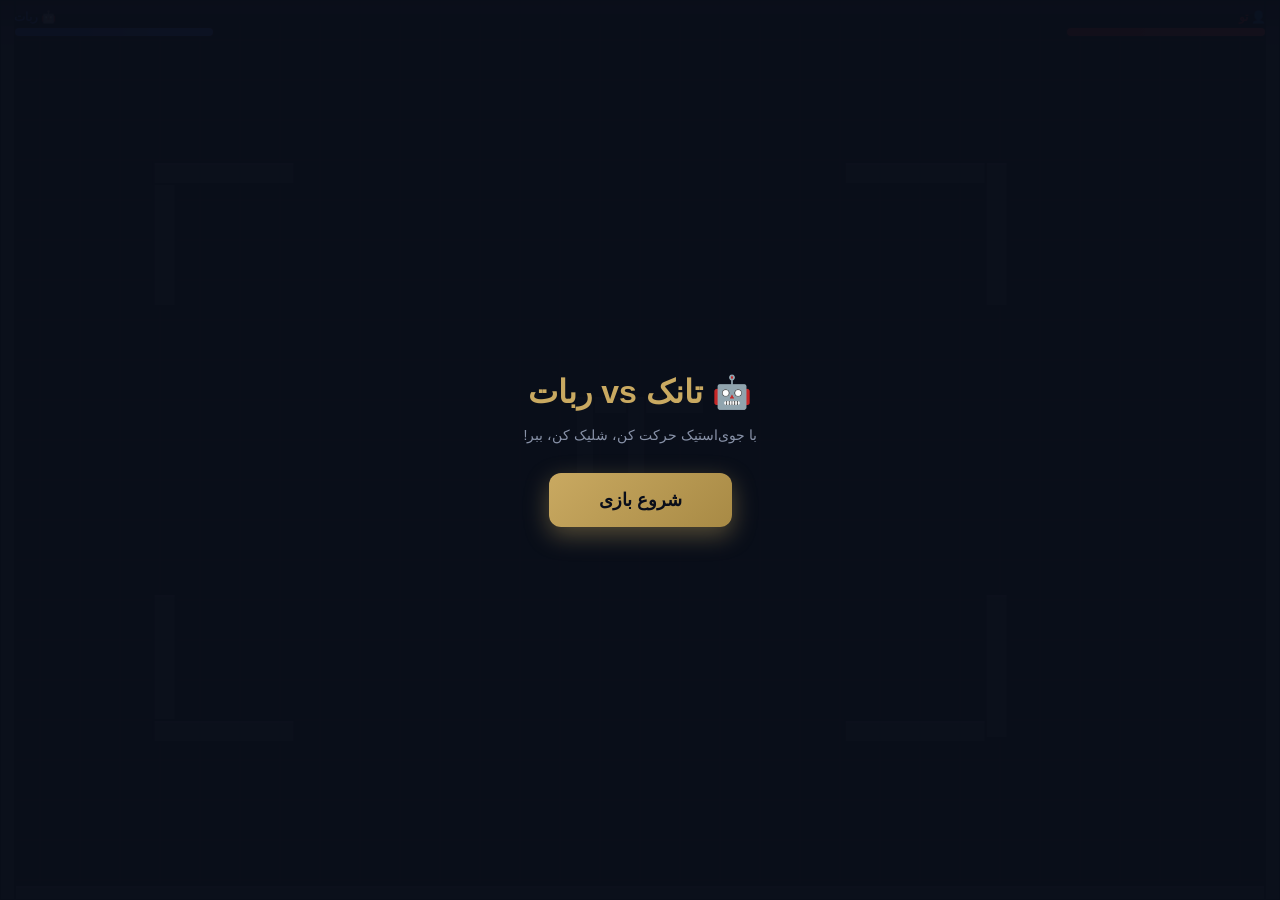
<file: tank/ai.html>
<!DOCTYPE html>
<html lang="fa" dir="rtl">
<head>
<meta charset="UTF-8">
<meta name="viewport" content="width=device-width, initial-scale=1.0, maximum-scale=1.0, user-scalable=no">
<title>تانک vs ربات</title>
<style>
*{box-sizing:border-box;margin:0;padding:0;-webkit-tap-highlight-color:transparent;user-select:none}
html,body{height:100%;overflow:hidden;font-family:Tahoma,sans-serif;background:#0a0e1a;color:#fff;touch-action:none}
canvas{display:block;position:fixed;top:0;left:0;width:100vw;height:100vh}
.controls{position:fixed;bottom:0;left:0;right:0;height:190px;pointer-events:none;z-index:10}
.joy-zone{position:absolute;left:20px;bottom:20px;width:150px;height:150px;pointer-events:auto}
.joy-base{width:150px;height:150px;border-radius:50%;background:rgba(255,255,255,0.08);border:2px solid rgba(255,255,255,0.2);position:absolute;top:0;left:0}
.joy-knob{width:60px;height:60px;border-radius:50%;background:rgba(201,169,97,0.7);border:2px solid #c9a961;position:absolute;top:45px;left:45px;box-shadow:0 4px 12px rgba(201,169,97,0.4)}
.actions-right{position:absolute;right:20px;bottom:20px;pointer-events:auto}
.btn-fire{width:110px;height:110px;border-radius:50%;background:linear-gradient(135deg,#dc2626,#991b1b);border:3px solid rgba(255,255,255,0.3);display:flex;align-items:center;justify-content:center;font-size:40px;box-shadow:0 8px 24px rgba(220,38,38,0.5);cursor:pointer}
.btn-fire:active{transform:scale(0.92)}
.btn-dash{width:70px;height:70px;border-radius:50%;background:linear-gradient(135deg,#3b82f6,#1e40af);border:3px solid rgba(255,255,255,0.3);display:flex;align-items:center;justify-content:center;font-size:24px;font-weight:900;box-shadow:0 6px 18px rgba(59,130,246,0.5);cursor:pointer;position:absolute;right:130px;bottom:10px}
.btn-dash:active{transform:scale(0.9)}
.hud{position:fixed;top:0;left:0;right:0;padding:10px 14px;display:flex;justify-content:space-between;align-items:center;z-index:5;background:linear-gradient(180deg,rgba(10,14,26,0.9),transparent);pointer-events:none}
.hud-player{flex:1;max-width:200px}
.hud-player.right{text-align:left}
.hud-player.left{text-align:right}
.hud-name{font-size:12px;font-weight:700;margin-bottom:3px}
.hud-name.p1{color:#dc3232}
.hud-name.ai{color:#3264dc}
.hud-bar{height:10px;background:rgba(0,0,0,0.5);border-radius:5px;overflow:hidden;border:1px solid rgba(255,255,255,0.1)}
.hud-fill{height:100%;transition:width 0.2s}
.hud-fill.p1{background:linear-gradient(90deg,#dc3232,#ff5555)}
.hud-fill.ai{background:linear-gradient(90deg,#3264dc,#5580ff)}
.overlay{position:fixed;inset:0;background:rgba(10,14,26,0.96);display:flex;flex-direction:column;align-items:center;justify-content:center;padding:20px;text-align:center;z-index:100}
.overlay h1{font-size:32px;margin-bottom:12px;color:#c9a961}
.overlay p{font-size:14px;color:#8892a8;margin-bottom:24px;line-height:1.8}
.overlay button{background:linear-gradient(135deg,#c9a961,#a88a45);color:#0a0e1a;border:none;padding:16px 50px;border-radius:12px;font-family:inherit;font-size:18px;font-weight:800;cursor:pointer;box-shadow:0 8px 24px rgba(201,169,97,0.4)}
.overlay button:active{transform:scale(0.96)}
</style>
</head>
<body>
<canvas id="game"></canvas>
<div class="hud">
  <div class="hud-player left">
    <div class="hud-name p1">👤 تو</div>
    <div class="hud-bar"><div class="hud-fill p1" id="hp1" style="width:100%"></div></div>
  </div>
  <div class="hud-player right">
    <div class="hud-name ai">🤖 ربات</div>
    <div class="hud-bar"><div class="hud-fill ai" id="hpa" style="width:100%"></div></div>
  </div>
</div>
<div class="controls" id="controls" style="display:none">
  <div class="joy-zone" id="joyZone">
    <div class="joy-base"></div>
    <div class="joy-knob" id="joyKnob"></div>
  </div>
  <div class="actions-right">
    <div class="btn-fire" id="btnFire">🔥</div>
    <div class="btn-dash" id="btnDash">⚡</div>
  </div>
</div>
<div class="overlay" id="startScreen">
  <h1>🤖 تانک vs ربات</h1>
  <p>با جوی‌استیک حرکت کن، شلیک کن، ببر!</p>
  <button onclick="startGame()">شروع بازی</button>
</div>
<div class="overlay" id="winScreen" style="display:none">
  <div style="font-size:60px;margin-bottom:20px" id="winEmoji">🏆</div>
  <div style="font-size:36px;font-weight:900;margin-bottom:30px" id="winText">بردی!</div>
  <button onclick="restartGame()">دست جدید</button>
</div>
<script>
const AudioCtx = window.AudioContext || window.webkitAudioContext;
let audioCtx = null;
function initAudio() { if (!audioCtx) audioCtx = new AudioCtx(); if (audioCtx.state === 'suspended') audioCtx.resume(); }
function playShoot() { if (!audioCtx) return; const n = audioCtx.currentTime; const o = audioCtx.createOscillator(); const g = audioCtx.createGain(); o.type='square'; o.frequency.setValueAtTime(800,n); o.frequency.exponentialRampToValueAtTime(200,n+0.1); g.gain.setValueAtTime(0.08,n); g.gain.exponentialRampToValueAtTime(0.001,n+0.1); o.connect(g); g.connect(audioCtx.destination); o.start(n); o.stop(n+0.1); }
function playHit() { if (!audioCtx) return; const n = audioCtx.currentTime; const o = audioCtx.createOscillator(); const g = audioCtx.createGain(); o.type='sawtooth'; o.frequency.setValueAtTime(150,n); o.frequency.exponentialRampToValueAtTime(40,n+0.2); g.gain.setValueAtTime(0.15,n); g.gain.exponentialRampToValueAtTime(0.001,n+0.2); o.connect(g); g.connect(audioCtx.destination); o.start(n); o.stop(n+0.2); }
function playDash() { if (!audioCtx) return; const n = audioCtx.currentTime; const o = audioCtx.createOscillator(); const g = audioCtx.createGain(); o.type='sine'; o.frequency.setValueAtTime(400,n); o.frequency.exponentialRampToValueAtTime(1200,n+0.15); g.gain.setValueAtTime(0.06,n); g.gain.exponentialRampToValueAtTime(0.001,n+0.15); o.connect(g); g.connect(audioCtx.destination); o.start(n); o.stop(n+0.15); }
function playWin() { if (!audioCtx) return; [523,659,784,1046].forEach((f,i)=>{const o=audioCtx.createOscillator();const g=audioCtx.createGain();o.type='triangle';o.frequency.value=f;const t=audioCtx.currentTime+i*0.1;g.gain.setValueAtTime(0,t);g.gain.linearRampToValueAtTime(0.15,t+0.02);g.gain.exponentialRampToValueAtTime(0.001,t+0.3);o.connect(g);g.connect(audioCtx.destination);o.start(t);o.stop(t+0.3);}); }
function playLose() { if (!audioCtx) return; [392,330,262,196].forEach((f,i)=>{const o=audioCtx.createOscillator();const g=audioCtx.createGain();o.type='sawtooth';o.frequency.value=f;const t=audioCtx.currentTime+i*0.15;g.gain.setValueAtTime(0,t);g.gain.linearRampToValueAtTime(0.1,t+0.02);g.gain.exponentialRampToValueAtTime(0.001,t+0.4);o.connect(g);g.connect(audioCtx.destination);o.start(t);o.stop(t+0.4);}); }

const canvas = document.getElementById('game');
const ctx = canvas.getContext('2d');
let W, H;
function resize() { W = window.innerWidth; H = window.innerHeight; canvas.width = W; canvas.height = H; }
resize();
window.addEventListener('resize', resize);

const C = { bg:'#0a0e1a', grid:'#151b2e', wall:'#3a4258', wallTop:'#4a5468', p1:'#dc3232', p1Light:'#ff5555', ai:'#3264dc', aiLight:'#5580ff', bullet:'#ffd700', bulletAi:'#a855f7' };
const input = { x:0, y:0, fire:false };

class Particle {
  constructor(x, y, color, size, speed, life) {
    this.x = x; this.y = y;
    this.vx = (Math.random() - 0.5) * (speed || 8);
    this.vy = (Math.random() - 0.5) * (speed || 8);
    this.life = life || 30; this.maxLife = this.life;
    this.color = color;
    this.size = Math.random() * (size || 4) + 1.5;
  }
  update() { this.x += this.vx; this.y += this.vy; this.vx *= 0.94; this.vy *= 0.94; this.life--; }
  draw() {
    const a = this.life / this.maxLife;
    ctx.globalAlpha = a;
    ctx.shadowBlur = 12; ctx.shadowColor = this.color;
    ctx.fillStyle = this.color;
    ctx.beginPath(); ctx.arc(this.x, this.y, this.size, 0, Math.PI * 2); ctx.fill();
    ctx.shadowBlur = 0; ctx.globalAlpha = 1;
  }
}

function explosion(x, y, color, count) {
  count = count || 25;
  for (let i = 0; i < count; i++) {
    const angle = (Math.PI * 2 / count) * i;
    const speed = 5 + Math.random() * 8;
    const p = new Particle(x, y, color, 5, 2, 45);
    p.vx = Math.cos(angle) * speed; p.vy = Math.sin(angle) * speed;
    particles.push(p);
  }
  for (let i = 0; i < 12; i++) particles.push(new Particle(x, y, '#ffa500', 4, 12, 30));
  for (let i = 0; i < 8; i++) particles.push(new Particle(x, y, '#ffffff', 3, 20, 20));
  shake = 18;
}
class Tank {
  constructor(x, y, color, colorLight, isAI) {
    this.x=x; this.y=y; this.color=color; this.colorLight=colorLight; this.isAI=isAI;
    this.angle = isAI ? Math.PI : 0;
    this.speed = 2.2; this.radius = 18; this.hp = 100; this.maxHp = 100;
    this.cooldown = 0; this.reloadTime = isAI ? 30 : 38;
    this.alive = true; this.shield = 0; this.dashCd = 0; this.dashTime = 0;
    this.dashDir = {x:0,y:0}; this.flash = 0; this.trackOffset = 0;
    this.aiTimer = 0; this.aiStrafeDir = Math.random() > 0.5 ? 1 : -1;
    this.lastDx = 0; this.lastDy = 0;
  }
  getRect() { return { x:this.x-this.radius, y:this.y-this.radius, w:this.radius*2, h:this.radius*2 }; }
  move(dx, dy) {
    if (dx===0 && dy===0) { if (this.dashTime>0) this.dashTime--; return; }
    const len = Math.hypot(dx, dy); dx/=len; dy/=len;
    this.trackOffset += 0.3;
    let spd = this.speed;
    if (this.dashTime>0) { dx=this.dashDir.x; dy=this.dashDir.y; spd=this.speed*3; this.dashTime--; }
    this.x += dx*spd; this.y += dy*spd; this.constrain();
  }
  constrain() {
    const r = this.radius;
    this.x = Math.max(r+15, Math.min(W-r-15, this.x));
    this.y = Math.max(r+15, Math.min(H-r-15, this.y));
    for (const w of WALLS) {
      const rect = this.getRect();
      if (rect.x < w.x+w.w && rect.x+rect.w > w.x && rect.y < w.y+w.h && rect.y+rect.h > w.y) {
        const ol = rect.x+rect.w-w.x, orr = w.x+w.w-rect.x, ot = rect.y+rect.h-w.y, ob = w.y+w.h-rect.y;
        const m = Math.min(ol, orr, ot, ob);
        if (m===ol) this.x -= ol; else if (m===orr) this.x += orr;
        else if (m===ot) this.y -= ot; else this.y += ob;
      }
    }
  }
  aimAt(tx, ty) { this.angle = Math.atan2(ty-this.y, tx-this.x); }
  shoot() {
    if (this.cooldown<=0 && this.alive) {
      this.cooldown = this.reloadTime;
      const bx = this.x + Math.cos(this.angle)*(this.radius+5);
      const by = this.y + Math.sin(this.angle)*(this.radius+5);
      if (!this.isAI) playShoot();
      return new Bullet(bx, by, this.angle, this.isAI ? C.bulletAi : C.bullet, this);
    }
    return null;
  }
  dash(dx, dy) {
    if (this.dashCd<=0 && this.alive) {
      this.dashCd = this.isAI ? 80 : 100; this.dashTime = 10;
      if (dx===0 && dy===0) { dx=Math.cos(this.angle); dy=Math.sin(this.angle); }
      const l = Math.hypot(dx, dy);
      this.dashDir = { x:dx/l, y:dy/l };
      if (!this.isAI) playDash();
    }
  }
  update() {
    if (this.cooldown>0) this.cooldown--;
    if (this.dashCd>0) this.dashCd--;
    if (this.flash>0) this.flash--;
  }
  draw() {
    if (!this.alive) return;
    ctx.fillStyle = 'rgba(0,0,0,0.4)';
    ctx.beginPath();
    ctx.ellipse(this.x + 4, this.y + 5, this.radius * 1.1, this.radius * 0.9, 0, 0, Math.PI * 2);
    ctx.fill();
    const grad = ctx.createRadialGradient(this.x - this.radius * 0.3, this.y - this.radius * 0.3, 2, this.x, this.y, this.radius);
    if (this.flash > 0) { grad.addColorStop(0, '#fff'); grad.addColorStop(1, '#ddd'); }
    else { grad.addColorStop(0, this.colorLight); grad.addColorStop(0.7, this.color); grad.addColorStop(1, '#000'); }
    ctx.fillStyle = grad;
    ctx.beginPath(); ctx.arc(this.x, this.y, this.radius, 0, Math.PI * 2); ctx.fill();
    ctx.strokeStyle = 'rgba(0,0,0,0.5)'; ctx.lineWidth = 2;
    ctx.beginPath(); ctx.arc(this.x, this.y, this.radius, 0, Math.PI * 2); ctx.stroke();
    ctx.fillStyle = '#1a1a1a';
    ctx.beginPath(); ctx.arc(this.x, this.y, this.radius - 5, 0, Math.PI * 2); ctx.fill();
    ctx.fillStyle = '#2a2a2a'; ctx.strokeStyle = '#111'; ctx.lineWidth = 1;
    for (let i = 0; i < 8; i++) {
      const a = this.trackOffset + (i * Math.PI / 4);
      const tx = this.x + Math.cos(a) * (this.radius - 7);
      const ty = this.y + Math.sin(a) * (this.radius - 7);
      ctx.beginPath(); ctx.arc(tx, ty, 3, 0, Math.PI * 2); ctx.fill(); ctx.stroke();
    }
    ctx.fillStyle = this.colorLight;
    ctx.beginPath(); ctx.arc(this.x, this.y, 10, 0, Math.PI * 2); ctx.fill();
    ctx.strokeStyle = '#000'; ctx.lineWidth = 1; ctx.stroke();
    const bx = this.x + Math.cos(this.angle) * 8;
    const by = this.y + Math.sin(this.angle) * 8;
    const ex = this.x + Math.cos(this.angle) * (this.radius + 18);
    const ey = this.y + Math.sin(this.angle) * (this.radius + 18);
    ctx.strokeStyle = '#1a1a1a'; ctx.lineWidth = 10; ctx.lineCap = 'round';
    ctx.beginPath(); ctx.moveTo(bx, by); ctx.lineTo(ex, ey); ctx.stroke();
    ctx.strokeStyle = this.color; ctx.lineWidth = 6;
    ctx.beginPath(); ctx.moveTo(bx, by); ctx.lineTo(ex, ey); ctx.stroke();
    if (this.shield > 0) {
      const sg = ctx.createRadialGradient(this.x, this.y, this.radius - 3, this.x, this.y, this.radius + 12);
      sg.addColorStop(0, 'rgba(100,200,255,0.4)');
      sg.addColorStop(1, 'rgba(100,200,255,0.05)');
      ctx.fillStyle = sg;
      ctx.beginPath(); ctx.arc(this.x, this.y, this.radius + 12, 0, Math.PI * 2); ctx.fill();
      ctx.strokeStyle = 'rgba(100,200,255,0.9)'; ctx.lineWidth = 2; ctx.stroke();
    }
    if (this.hp < this.maxHp) {
      const bw = 50; const bx2 = this.x - bw/2; const by2 = this.y - this.radius - 18;
      ctx.fillStyle = 'rgba(0,0,0,0.7)'; ctx.fillRect(bx2 - 1, by2 - 1, bw + 2, 8);
      const hpw = bw * (this.hp / this.maxHp);
      const hpc = this.hp > 50 ? '#16a34a' : this.hp > 25 ? '#eab308' : '#dc2626';
      ctx.fillStyle = hpc; ctx.fillRect(bx2, by2, hpw, 6);
      ctx.strokeStyle = 'rgba(255,255,255,0.3)'; ctx.lineWidth = 1; ctx.strokeRect(bx2, by2, bw, 6);
    }
  }
}

class Bullet {
  constructor(x, y, angle, color, owner) {
    this.x=x; this.y=y; this.angle=angle; this.speed=9; this.radius=5;
    this.color=color; this.owner=owner; this.alive=true;
  }
  update() {
    this.x += Math.cos(this.angle)*this.speed;
    this.y += Math.sin(this.angle)*this.speed;
    if (this.x<0 || this.x>W || this.y<0 || this.y>H) { this.alive=false; return; }
    for (const w of WALLS) {
      if (this.x>w.x && this.x<w.x+w.w && this.y>w.y && this.y<w.y+w.h) {
        this.alive = false;
        for (let i=0; i<10; i++) particles.push(new Particle(this.x, this.y, '#ffd700', 4, 10, 25));
        return;
      }
    }
  }
  draw() {
    for (let i = 0; i < 8; i++) {
      const a = (1 - i / 8) * 0.7;
      const s = this.radius * (1 - i / 8);
      ctx.globalAlpha = a;
      ctx.shadowBlur = 20; ctx.shadowColor = this.color;
      ctx.fillStyle = this.color;
      ctx.beginPath();
      ctx.arc(this.x - Math.cos(this.angle) * i * 3, this.y - Math.sin(this.angle) * i * 3, s, 0, Math.PI * 2);
      ctx.fill();
    }
    ctx.globalAlpha = 1;
    const grad = ctx.createRadialGradient(this.x, this.y, 0, this.x, this.y, this.radius + 3);
    grad.addColorStop(0, '#fff');
    grad.addColorStop(0.5, this.color);
    grad.addColorStop(1, 'rgba(0,0,0,0)');
    ctx.fillStyle = grad;
    ctx.beginPath(); ctx.arc(this.x, this.y, this.radius + 3, 0, Math.PI * 2); ctx.fill();
    ctx.fillStyle = '#fff';
    ctx.beginPath(); ctx.arc(this.x, this.y, this.radius * 0.5, 0, Math.PI * 2); ctx.fill();
    ctx.shadowBlur = 0;
  }
}

let p1, ai, bullets, particles, WALLS, gameState = 'menu', shake = 0;
function makeWalls() {
  WALLS = [
    { x:0, y:0, w:W, h:15 }, { x:0, y:H-15, w:W, h:15 },
    { x:0, y:0, w:15, h:H }, { x:W-15, y:0, w:15, h:H },
    { x:W*0.12, y:H*0.18, w:22, h:H*0.16 }, { x:W*0.12, y:H*0.18, w:W*0.11, h:22 },
    { x:W*0.77, y:H*0.18, w:22, h:H*0.16 }, { x:W*0.66, y:H*0.18, w:W*0.11, h:22 },
    { x:W*0.12, y:H*0.66, w:22, h:H*0.16 }, { x:W*0.12, y:H*0.80, w:W*0.11, h:22 },
    { x:W*0.77, y:H*0.66, w:22, h:H*0.16 }, { x:W*0.66, y:H*0.80, w:W*0.11, h:22 },
    { x:W*0.45, y:H*0.44, w:W*0.1, h:18 }, { x:W*0.45, y:H*0.55, w:W*0.1, h:18 },
    { x:W*0.45, y:H*0.44, w:18, h:H*0.13 }, { x:W*0.49, y:H*0.44, w:18, h:H*0.13 }
  ];
}

function startGame() {
  initAudio();
  document.getElementById('startScreen').style.display = 'none';
  document.getElementById('winScreen').style.display = 'none';
  document.getElementById('controls').style.display = 'block';
  makeWalls();
  p1 = new Tank(W*0.1, H*0.5, C.p1, C.p1Light, false);
  ai = new Tank(W*0.9, H*0.5, C.ai, C.aiLight, true);
  bullets = []; particles = []; shake = 0; gameState = 'playing';
  updateHUD();
}
function restartGame() { startGame(); }

function updateHUD() {
  if (p1) document.getElementById('hp1').style.width = (p1.hp/p1.maxHp*100) + '%';
  if (ai) document.getElementById('hpa').style.width = (ai.hp/ai.maxHp*100) + '%';
}

const joyZone = document.getElementById('joyZone');
const joyKnob = document.getElementById('joyKnob');
let joyActive = false, joyStart = {x:0,y:0}, joyMaxDist = 55;

joyZone.addEventListener('touchstart', e => {
  e.preventDefault(); joyActive = true;
  const r = joyZone.getBoundingClientRect();
  joyStart = { x: r.left+r.width/2, y: r.top+r.height/2 };
  handleJoy(e.touches[0]);
}, {passive:false});
joyZone.addEventListener('touchmove', e => { e.preventDefault(); if (joyActive) handleJoy(e.touches[0]); }, {passive:false});
joyZone.addEventListener('touchend', e => {
  e.preventDefault(); joyActive = false; input.x=0; input.y=0;
  joyKnob.style.left = '45px'; joyKnob.style.top = '45px';
}, {passive:false});

function handleJoy(t) {
  let dx = t.clientX - joyStart.x, dy = t.clientY - joyStart.y;
  const d = Math.hypot(dx, dy);
  if (d > joyMaxDist) { dx = dx/d*joyMaxDist; dy = dy/d*joyMaxDist; }
  joyKnob.style.left = (45+dx) + 'px'; joyKnob.style.top = (45+dy) + 'px';
  input.x = dx/joyMaxDist; input.y = dy/joyMaxDist;
}

document.getElementById('btnFire').addEventListener('touchstart', e => { e.preventDefault(); input.fire = true; }, {passive:false});
document.getElementById('btnFire').addEventListener('touchend', e => { e.preventDefault(); input.fire = false; }, {passive:false});
document.getElementById('btnDash').addEventListener('touchstart', e => { e.preventDefault(); if (p1) p1.dash(input.x, input.y); }, {passive:false});

document.addEventListener('keydown', e => {
  const k = e.key.toLowerCase();
  if (k==='w') input.y=-1; if (k==='s') input.y=1;
  if (k==='a') input.x=-1; if (k==='d') input.x=1;
  if (e.key===' ') { input.fire=true; e.preventDefault(); }
  if (k==='q' && p1) p1.dash(input.x, input.y);
});
document.addEventListener('keyup', e => {
  const k = e.key.toLowerCase();
  if (k==='w'||k==='s') input.y=0;
  if (k==='a'||k==='d') input.x=0;
  if (e.key===' ') { input.fire=false; e.preventDefault(); }
});

function updateAI() {
  if (!ai || !ai.alive || !p1 || !p1.alive) return;
  const dx = p1.x - ai.x, dy = p1.y - ai.y;
  const dist = Math.hypot(dx, dy);
  const predict = dist / 9;
  const fx = p1.x + p1.lastDx * 2 * predict;
  const fy = p1.y + p1.lastDy * 2 * predict;
  ai.aimAt(fx, fy);
  let mx = 0, my = 0;
  if (dist > 250) { mx = dx/dist; my = dy/dist; }
  else if (dist < 120) { mx = -dx/dist; my = -dy/dist; }
  else { const px = -dy/dist, py = dx/dist; mx = px*ai.aiStrafeDir; my = py*ai.aiStrafeDir; }
  if (ai.hp < 30) { mx = -dx/dist; my = -dy/dist; }
  if (ai.dashCd === 0) {
    if (dist < 100 && Math.random() < 0.05) ai.dash(dx/dist, dy/dist);
    else if (ai.hp < 25 && Math.random() < 0.08) ai.dash(-dx/dist, -dy/dist);
  }
  ai.move(mx, my);
  if (ai.cooldown === 0 && dist < 500) {
    const miss = dist/1500;
    ai.angle += (Math.random()-0.5)*miss;
    if (los(ai.x, ai.y, p1.x, p1.y)) {
      const b = ai.shoot();
      if (b) bullets.push(b);
    }
  }
  ai.aiTimer++;
  if (ai.aiTimer > 100) { ai.aiTimer = 0; ai.aiStrafeDir *= -1; }
}

function los(x1, y1, x2, y2) {
  for (let i=1; i<30; i++) {
    const t = i/30;
    const x = x1 + (x2-x1)*t, y = y1 + (y2-y1)*t;
    for (const w of WALLS) if (x>w.x && x<w.x+w.w && y>w.y && y<w.y+w.h) return false;
  }
  return true;
}

function checkCollisions() {
  for (const b of bullets) {
    if (!b.alive) continue;
    if (b.owner === ai && p1.alive) {
      const d = Math.hypot(b.x - p1.x, b.y - p1.y);
      if (d < p1.radius + b.radius) {
        if (p1.shield > 0) p1.shield = 0;
        else { p1.hp -= 15; p1.flash = 8; explosion(b.x, b.y, C.p1, 20); playHit(); }
        b.alive = false;
        updateHUD();
        if (p1.hp <= 0) { p1.hp = 0; p1.alive = false; explosion(p1.x, p1.y, C.p1, 50); endGame(false); }
      }
    }
    if (b.owner === p1 && ai.alive) {
      const d = Math.hypot(b.x - ai.x, b.y - ai.y);
      if (d < ai.radius + b.radius) {
        if (ai.shield > 0) ai.shield = 0;
        else { ai.hp -= 20; ai.flash = 8; explosion(b.x, b.y, C.ai, 25); playHit(); }
        b.alive = false;
        updateHUD();
        if (ai.hp <= 0) { ai.hp = 0; ai.alive = false; explosion(ai.x, ai.y, C.ai, 60); endGame(true); }
      }
    }
  }
}

function endGame(won) {
  gameState = 'over';
  if (won) playWin(); else playLose();
  setTimeout(() => {
    document.getElementById('winEmoji').textContent = won ? '🏆' : '💀';
    document.getElementById('winText').textContent = won ? 'بردی!' : 'باختی!';
    document.getElementById('winText').style.color = won ? '#16a34a' : '#dc2626';
    document.getElementById('winScreen').style.display = 'flex';
    document.getElementById('controls').style.display = 'none';
  }, 800);
}

function drawGrid() {
  ctx.strokeStyle = C.grid; ctx.lineWidth = 1;
  for (let x=0; x<W; x+=40) { ctx.beginPath(); ctx.moveTo(x,0); ctx.lineTo(x,H); ctx.stroke(); }
  for (let y=0; y<H; y+=40) { ctx.beginPath(); ctx.moveTo(0,y); ctx.lineTo(W,y); ctx.stroke(); }
}

function drawWalls() {
  for (const w of WALLS) {
    ctx.fillStyle = C.wall; ctx.fillRect(w.x, w.y, w.w, w.h);
    ctx.fillStyle = C.wallTop; ctx.fillRect(w.x, w.y, w.w, 3);
    ctx.strokeStyle = '#0a0e1a'; ctx.lineWidth = 2;
    ctx.strokeRect(w.x, w.y, w.w, w.h);
  }
}

function loop() {
  requestAnimationFrame(loop);
  ctx.save();
  if (shake > 0) { ctx.translate((Math.random()-0.5)*shake, (Math.random()-0.5)*shake); shake -= 0.6; }
  ctx.fillStyle = C.bg; ctx.fillRect(-20, -20, W+40, H+40);
  drawGrid();
  if (gameState === 'playing') {
    if (p1.alive) {
      p1.move(input.x, input.y);
      p1.lastDx = input.x; p1.lastDy = input.y;
      if (input.fire && p1.cooldown === 0) { const b = p1.shoot(); if (b) bullets.push(b); }
    }
    updateAI();
    for (const b of bullets) b.update();
    bullets = bullets.filter(b => b.alive);
    for (const p of particles) p.update();
    particles = particles.filter(p => p.life > 0);
    checkCollisions();
    p1.update(); ai.update();
  }
  drawWalls();
  if (p1 && p1.alive) p1.draw();
  if (ai && ai.alive) ai.draw();
  for (const b of bullets) b.draw();
  for (const p of particles) p.draw();
  ctx.restore();
}

makeWalls();
loop();
</script>
</body>
</html>
</file>
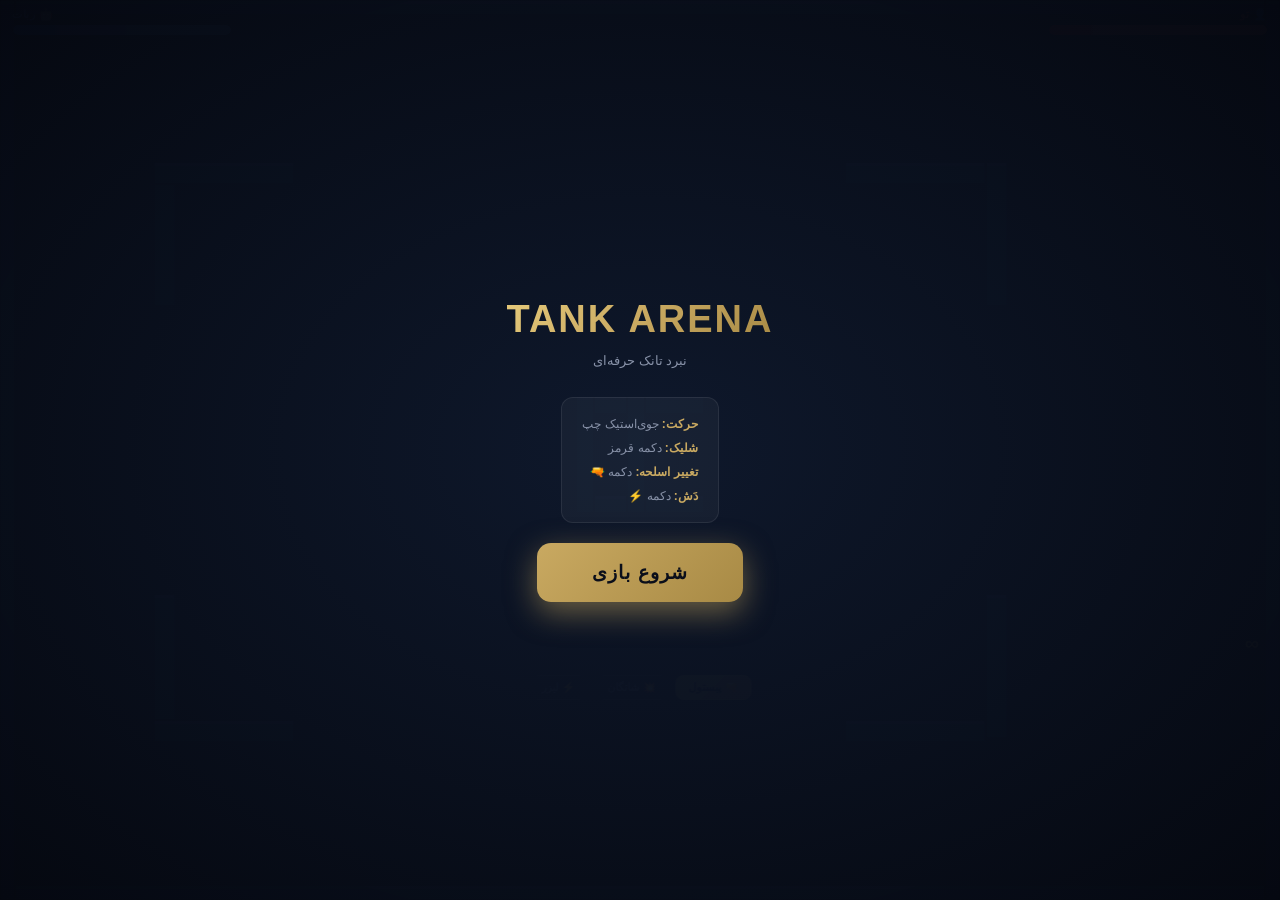
<file: tank/v2.html>
<!DOCTYPE html>
<html lang="fa" dir="rtl">
<head>
<meta charset="UTF-8">
<meta name="viewport" content="width=device-width, initial-scale=1.0, maximum-scale=1.0, user-scalable=no">
<title>Tank Arena</title>
<style>
*{box-sizing:border-box;margin:0;padding:0;-webkit-tap-highlight-color:transparent;user-select:none}
html,body{height:100%;overflow:hidden;font-family:Tahoma,sans-serif;background:#050810;color:#fff;touch-action:none}
canvas{display:block;position:fixed;top:0;left:0;width:100vw;height:100vh}
.controls{position:fixed;bottom:0;left:0;right:0;height:200px;pointer-events:none;z-index:10}
.joy-zone{position:absolute;left:15px;bottom:15px;width:160px;height:160px;pointer-events:auto}
.joy-base{width:160px;height:160px;border-radius:50%;background:radial-gradient(circle,rgba(255,255,255,0.1),rgba(255,255,255,0.03));border:2px solid rgba(255,255,255,0.15);position:absolute;top:0;left:0;backdrop-filter:blur(4px)}
.joy-knob{width:70px;height:70px;border-radius:50%;background:radial-gradient(circle at 30% 30%,#e5c97a,#a88a45);border:2px solid #c9a961;position:absolute;top:45px;left:45px;box-shadow:0 6px 20px rgba(201,169,97,0.5)}
.actions{position:absolute;right:15px;bottom:15px;pointer-events:auto;display:flex;flex-direction:column;gap:10px;align-items:flex-end}
.btn-fire{width:120px;height:120px;border-radius:50%;background:radial-gradient(circle at 30% 30%,#ff4444,#991b1b);border:3px solid rgba(255,200,200,0.4);display:flex;align-items:center;justify-content:center;font-size:44px;box-shadow:0 10px 30px rgba(220,38,38,0.6),inset 0 -4px 10px rgba(0,0,0,0.3);cursor:pointer}
.btn-fire:active{transform:scale(0.93)}
.btn-dash{width:70px;height:70px;border-radius:50%;background:radial-gradient(circle at 30% 30%,#5ba3ff,#1e40af);border:3px solid rgba(200,220,255,0.4);display:flex;align-items:center;justify-content:center;font-size:26px;font-weight:900;box-shadow:0 6px 20px rgba(59,130,246,0.6);cursor:pointer;position:absolute;right:135px;bottom:15px}
.btn-dash:active{transform:scale(0.9)}
.btn-weapon{width:60px;height:60px;border-radius:50%;background:rgba(0,0,0,0.6);border:2px solid #c9a961;display:flex;align-items:center;justify-content:center;font-size:26px;cursor:pointer;backdrop-filter:blur(8px);color:#c9a961}
.hud{position:fixed;top:0;left:0;right:0;padding:8px 12px;display:flex;justify-content:space-between;align-items:flex-start;z-index:5;pointer-events:none}
.hud-player{flex:1;max-width:220px}
.hud-player.right{text-align:left}
.hud-player.left{text-align:right}
.hud-name{font-size:11px;font-weight:700;margin-bottom:3px;letter-spacing:0.5px}
.hud-name.p1{color:#ff5555}
.hud-name.ai{color:#5580ff}
.hud-bar{height:12px;background:rgba(0,0,0,0.7);border-radius:6px;overflow:hidden;border:1px solid rgba(255,255,255,0.15);position:relative}
.hud-fill{height:100%;transition:width 0.25s;border-radius:6px}
.hud-fill.p1{background:linear-gradient(90deg,#dc3232,#ff7777);box-shadow:0 0 10px rgba(255,85,85,0.6)}
.hud-fill.ai{background:linear-gradient(90deg,#3264dc,#7799ff);box-shadow:0 0 10px rgba(85,128,255,0.6)}
.weapon-bar{position:fixed;bottom:200px;left:50%;transform:translateX(-50%);display:flex;gap:6px;z-index:10;pointer-events:none}
.wpn{padding:5px 12px;background:rgba(0,0,0,0.6);border:1px solid rgba(255,255,255,0.2);border-radius:8px;font-size:11px;font-weight:700;color:#8892a8;backdrop-filter:blur(8px);transition:all 0.2s}
.wpn.active{background:linear-gradient(135deg,#c9a961,#a88a45);color:#0a0e1a;border-color:#c9a961;box-shadow:0 0 15px rgba(201,169,97,0.5)}
.ammo{position:fixed;bottom:245px;right:20px;z-index:10;font-size:20px;font-weight:900;color:#c9a961;text-shadow:0 2px 8px rgba(0,0,0,0.8);pointer-events:none;letter-spacing:1px}
.overlay{position:fixed;inset:0;background:radial-gradient(ellipse at center,rgba(15,25,45,0.98),rgba(5,8,16,0.99));display:flex;flex-direction:column;align-items:center;justify-content:center;padding:20px;text-align:center;z-index:100}
.overlay h1{font-size:38px;margin-bottom:8px;background:linear-gradient(135deg,#e5c97a,#c9a961,#a88a45);-webkit-background-clip:text;background-clip:text;-webkit-text-fill-color:transparent;font-weight:900;letter-spacing:2px}
.overlay p{font-size:13px;color:#8892a8;margin-bottom:24px;line-height:1.9}
.overlay button{background:linear-gradient(135deg,#c9a961,#a88a45);color:#0a0e1a;border:none;padding:18px 55px;border-radius:14px;font-family:inherit;font-size:19px;font-weight:900;cursor:pointer;box-shadow:0 10px 30px rgba(201,169,97,0.5);letter-spacing:1px}
.overlay button:active{transform:scale(0.96)}
.tip{background:rgba(255,255,255,0.04);border:1px solid rgba(255,255,255,0.08);border-radius:12px;padding:14px 20px;margin-bottom:20px;font-size:12px;color:#8892a8;line-height:2;text-align:right;max-width:340px}
.tip b{color:#c9a961}
</style>
</head>
<body>
<canvas id="game"></canvas>
<div class="hud">
  <div class="hud-player left">
    <div class="hud-name p1">👤 تو</div>
    <div class="hud-bar"><div class="hud-fill p1" id="hp1" style="width:100%"></div></div>
  </div>
  <div class="hud-player right">
    <div class="hud-name ai">🤖 ربات</div>
    <div class="hud-bar"><div class="hud-fill ai" id="hpa" style="width:100%"></div></div>
  </div>
</div>
<div class="weapon-bar">
  <div class="wpn active" id="wpn1">🔫 پیستول</div>
  <div class="wpn" id="wpn2">💥 شاتگان</div>
  <div class="wpn" id="wpn3">⚡ لیزر</div>
</div>
<div class="ammo" id="ammo">∞</div>
<div class="controls" id="controls" style="display:none">
  <div class="joy-zone" id="joyZone">
    <div class="joy-base"></div>
    <div class="joy-knob" id="joyKnob"></div>
  </div>
  <div class="actions">
    <div class="btn-fire" id="btnFire">🔥</div>
  </div>
  <div class="btn-dash" id="btnDash">⚡</div>
  <div class="btn-weapon" id="btnWeapon">🔫</div>
</div>
<div class="overlay" id="startScreen">
  <h1>TANK ARENA</h1>
  <p>نبرد تانک حرفه‌ای</p>
  <div class="tip">
    <b>حرکت:</b> جوی‌استیک چپ<br>
    <b>شلیک:</b> دکمه قرمز<br>
    <b>تغییر اسلحه:</b> دکمه 🔫<br>
    <b>دَش:</b> دکمه ⚡
  </div>
  <button onclick="startGame()">شروع بازی</button>
</div>
<div class="overlay" id="winScreen" style="display:none">
  <div style="font-size:80px;margin-bottom:20px" id="winEmoji">🏆</div>
  <div style="font-size:42px;font-weight:900;margin-bottom:10px" id="winText">بردی!</div>
  <div style="font-size:14px;color:#8892a8;margin-bottom:30px" id="winSub">آفرین!</div>
  <button onclick="restartGame()">دست جدید</button>
</div>
<script>
const AudioCtx = window.AudioContext || window.webkitAudioContext;
let audioCtx = null;
function initAudio() { if (!audioCtx) audioCtx = new AudioCtx(); if (audioCtx.state === 'suspended') audioCtx.resume(); }
function beep(freq, dur, type, vol) {
  if (!audioCtx) return;
  const n = audioCtx.currentTime;
  const o = audioCtx.createOscillator();
  const g = audioCtx.createGain();
  o.type = type || 'square';
  o.frequency.setValueAtTime(freq, n);
  o.frequency.exponentialRampToValueAtTime(freq * 0.3, n + dur);
  g.gain.setValueAtTime(vol || 0.08, n);
  g.gain.exponentialRampToValueAtTime(0.001, n + dur);
  o.connect(g); g.connect(audioCtx.destination);
  o.start(n); o.stop(n + dur);
}
function playShoot(w) {
  if (w === 'pistol') beep(900, 0.08, 'square', 0.07);
  else if (w === 'shotgun') { beep(300, 0.15, 'sawtooth', 0.1); setTimeout(()=>beep(200,0.1,'sawtooth',0.06), 30); }
  else if (w === 'laser') beep(1500, 0.06, 'sine', 0.05);
}
function playHit() { beep(180, 0.2, 'sawtooth', 0.12); }
function playDash() { beep(500, 0.15, 'sine', 0.06); }
function playWin() { [523,659,784,1046].forEach((f,i)=>setTimeout(()=>beep(f,0.2,'triangle',0.12),i*100)); }
function playLose() { [392,330,262,196].forEach((f,i)=>setTimeout(()=>beep(f,0.25,'sawtooth',0.1),i*150)); }
function playReload() { beep(400, 0.05, 'square', 0.06); setTimeout(()=>beep(600,0.05,'square',0.06),80); }

const canvas = document.getElementById('game');
const ctx = canvas.getContext('2d');
let W, H;
function resize() { W = window.innerWidth; H = window.innerHeight; canvas.width = W; canvas.height = H; }
resize();
window.addEventListener('resize', resize);

const C = { bg:'#050810', grid:'#0d1525', wall:'#2a3a52', wallTop:'#3d5070', p1:'#dc3232', p1Light:'#ff5555', ai:'#3264dc', aiLight:'#5580ff' };

const WEAPONS = {
  pistol: { name:'پیستول', icon:'🔫', cooldown:18, bulletSpeed:11, damage:10, spread:0.02, bullets:1, ammo:Infinity, color:'#ffd700', reload:0 },
  shotgun: { name:'شاتگان', icon:'💥', cooldown:45, bulletSpeed:9, damage:8, spread:0.25, bullets:6, ammo:30, color:'#ff8800', reload:120 },
  laser: { name:'لیزر', icon:'⚡', cooldown:8, bulletSpeed:16, damage:4, spread:0, bullets:1, ammo:150, color:'#00ddff', reload:90 }
};

const input = { x:0, y:0, fire:false };

class Particle {
  constructor(x, y, color, size, speed, life) {
    this.x = x; this.y = y;
    this.vx = (Math.random()-0.5)*(speed||8);
    this.vy = (Math.random()-0.5)*(speed||8);
    this.life = life||30; this.maxLife = this.life;
    this.color = color;
    this.size = Math.random()*(size||4)+1.5;
  }
  update(){ this.x+=this.vx; this.y+=this.vy; this.vx*=0.94; this.vy*=0.94; this.life--; }
  draw(){
    const a = this.life/this.maxLife;
    ctx.globalAlpha = a;
    ctx.shadowBlur = 15; ctx.shadowColor = this.color;
    ctx.fillStyle = this.color;
    ctx.beginPath(); ctx.arc(this.x, this.y, this.size, 0, Math.PI*2); ctx.fill();
    ctx.shadowBlur = 0; ctx.globalAlpha = 1;
  }
}

function explosion(x, y, color, count) {
  count = count || 25;
  for (let i = 0; i < count; i++) {
    const angle = (Math.PI*2/count)*i;
    const speed = 5 + Math.random()*8;
    const p = new Particle(x, y, color, 5, 2, 45);
    p.vx = Math.cos(angle)*speed;
    p.vy = Math.sin(angle)*speed;
    particles.push(p);
  }
  for (let i = 0; i < 12; i++) particles.push(new Particle(x, y, '#ffa500', 4, 12, 30));
  for (let i = 0; i < 8; i++) particles.push(new Particle(x, y, '#ffffff', 3, 20, 20));
  shake = 18;
}

class Tank {
  constructor(x, y, color, colorLight, isAI) {
    this.x=x; this.y=y; this.color=color; this.colorLight=colorLight; this.isAI=isAI;
    this.angle = isAI ? Math.PI : 0;
    this.speed = 2.4; this.radius = 18; this.hp = 100; this.maxHp = 100;
    this.cooldown = 0; this.alive = true; this.shield = 0;
    this.dashCd = 0; this.dashTime = 0; this.dashDir = {x:0,y:0};
    this.flash = 0; this.trackOffset = 0;
    this.aiTimer = 0; this.aiStrafeDir = Math.random()>0.5?1:-1;
    this.lastDx = 0; this.lastDy = 0;
    this.weapon = 'pistol';
    this.ammo = {};
    for (const k in WEAPONS) this.ammo[k] = WEAPONS[k].ammo;
    this.reloading = 0;
    this.recoil = 0;
  }
  getRect() { return { x:this.x-this.radius, y:this.y-this.radius, w:this.radius*2, h:this.radius*2 }; }
  move(dx, dy) {
    if (dx===0 && dy===0) { if (this.dashTime>0) this.dashTime--; return; }
    const len = Math.hypot(dx, dy); dx/=len; dy/=len;
    this.trackOffset += 0.3;
    let spd = this.speed;
    if (this.dashTime>0) { dx=this.dashDir.x; dy=this.dashDir.y; spd=this.speed*3; this.dashTime--; }
    this.x += dx*spd; this.y += dy*spd; this.constrain();
  }
  constrain() {
    const r = this.radius;
    this.x = Math.max(r+15, Math.min(W-r-15, this.x));
    this.y = Math.max(r+15, Math.min(H-r-15, this.y));
    for (const w of WALLS) {
      const rect = this.getRect();
      if (rect.x < w.x+w.w && rect.x+rect.w > w.x && rect.y < w.y+w.h && rect.y+rect.h > w.y) {
        const ol = rect.x+rect.w-w.x, orr = w.x+w.w-rect.x, ot = rect.y+rect.h-w.y, ob = w.y+w.h-rect.y;
        const m = Math.min(ol, orr, ot, ob);
        if (m===ol) this.x -= ol; else if (m===orr) this.x += orr;
        else if (m===ot) this.y -= ot; else this.y += ob;
      }
    }
  }
  aimAt(tx, ty) { this.angle = Math.atan2(ty-this.y, tx-this.x); }
  shoot() {
    const w = WEAPONS[this.weapon];
    if (this.cooldown > 0 || !this.alive || this.reloading > 0) return [];
    if (this.ammo[this.weapon] <= 0 && w.ammo !== Infinity) { this.startReload(); return []; }
    if (w.ammo !== Infinity) this.ammo[this.weapon]--;
    this.cooldown = w.cooldown;
    if (!this.isAI) playShoot(this.weapon);
    this.recoil = 5;
    const bullets = [];
    for (let i = 0; i < w.bullets; i++) {
      const spread = (Math.random()-0.5) * w.spread;
      const a = this.angle + spread;
      const bx = this.x + Math.cos(this.angle) * (this.radius+5);
      const by = this.y + Math.sin(this.angle) * (this.radius+5);
      bullets.push(new Bullet(bx, by, a, w.color, this, w.bulletSpeed, w.damage));
    }
    return bullets;
  }
  startReload() {
    if (this.reloading > 0) return;
    const w = WEAPONS[this.weapon];
    if (w.ammo === Infinity) return;
    if (this.ammo[this.weapon] >= w.ammo) return;
    this.reloading = w.reload;
    if (!this.isAI) playReload();
  }
  switchWeapon() {
    const list = ['pistol','shotgun','laser'];
    const i = list.indexOf(this.weapon);
    this.weapon = list[(i+1) % list.length];
    updateWeaponUI();
  }
  dash(dx, dy) {
    if (this.dashCd<=0 && this.alive) {
      this.dashCd = this.isAI ? 80 : 100;
      this.dashTime = 10;
      if (dx===0 && dy===0) { dx=Math.cos(this.angle); dy=Math.sin(this.angle); }
      const l = Math.hypot(dx, dy);
      this.dashDir = { x:dx/l, y:dy/l };
      if (!this.isAI) playDash();
    }
  }
  update() {
    if (this.cooldown>0) this.cooldown--;
    if (this.dashCd>0) this.dashCd--;
    if (this.flash>0) this.flash--;
    if (this.recoil>0) this.recoil--;
    if (this.reloading>0) {
      this.reloading--;
      if (this.reloading === 0) {
        const w = WEAPONS[this.weapon];
        if (w.ammo !== Infinity) this.ammo[this.weapon] = w.ammo;
        if (!this.isAI) updateAmmoUI();
      }
    }
  }
  draw() {
    if (!this.alive) return;
    ctx.fillStyle = 'rgba(0,0,0,0.5)';
    ctx.beginPath();
    ctx.ellipse(this.x + 4, this.y + 6, this.radius*1.15, this.radius*0.9, 0, 0, Math.PI*2);
    ctx.fill();
    const grad = ctx.createRadialGradient(this.x - this.radius*0.3, this.y - this.radius*0.3, 2, this.x, this.y, this.radius);
    if (this.flash > 0) { grad.addColorStop(0,'#fff'); grad.addColorStop(1,'#ddd'); }
    else { grad.addColorStop(0,this.colorLight); grad.addColorStop(0.7,this.color); grad.addColorStop(1,'#000'); }
    ctx.fillStyle = grad;
    ctx.beginPath(); ctx.arc(this.x, this.y, this.radius, 0, Math.PI*2); ctx.fill();
    ctx.strokeStyle = 'rgba(0,0,0,0.6)'; ctx.lineWidth = 2;
    ctx.beginPath(); ctx.arc(this.x, this.y, this.radius, 0, Math.PI*2); ctx.stroke();
    ctx.fillStyle = '#1a1a1a';
    ctx.beginPath(); ctx.arc(this.x, this.y, this.radius-5, 0, Math.PI*2); ctx.fill();
    ctx.fillStyle = '#2a2a2a'; ctx.strokeStyle = '#111'; ctx.lineWidth = 1;
    for (let i = 0; i < 8; i++) {
      const a = this.trackOffset + (i*Math.PI/4);
      const tx = this.x + Math.cos(a)*(this.radius-7);
      const ty = this.y + Math.sin(a)*(this.radius-7);
      ctx.beginPath(); ctx.arc(tx, ty, 3, 0, Math.PI*2); ctx.fill(); ctx.stroke();
    }
    const recoilOff = this.recoil > 0 ? -3 : 0;
    ctx.fillStyle = this.colorLight;
    ctx.beginPath(); ctx.arc(this.x, this.y, 10, 0, Math.PI*2); ctx.fill();
    ctx.strokeStyle = '#000'; ctx.lineWidth = 1; ctx.stroke();
    const bx = this.x + Math.cos(this.angle)*8;
    const by = this.y + Math.sin(this.angle)*8;
    const ex = this.x + Math.cos(this.angle)*(this.radius+18+recoilOff);
    const ey = this.y + Math.sin(this.angle)*(this.radius+18+recoilOff);
    ctx.strokeStyle = '#1a1a1a'; ctx.lineWidth = 11; ctx.lineCap = 'round';
    ctx.beginPath(); ctx.moveTo(bx, by); ctx.lineTo(ex, ey); ctx.stroke();
    ctx.strokeStyle = this.color; ctx.lineWidth = 6;
    ctx.beginPath(); ctx.moveTo(bx, by); ctx.lineTo(ex, ey); ctx.stroke();
    if (this.shield > 0) {
      const sg = ctx.createRadialGradient(this.x, this.y, this.radius-3, this.x, this.y, this.radius+12);
      sg.addColorStop(0,'rgba(100,200,255,0.5)');
      sg.addColorStop(1,'rgba(100,200,255,0.05)');
      ctx.fillStyle = sg;
      ctx.beginPath(); ctx.arc(this.x, this.y, this.radius+12, 0, Math.PI*2); ctx.fill();
      ctx.strokeStyle = 'rgba(150,220,255,0.9)'; ctx.lineWidth = 2; ctx.stroke();
    }
    if (this.hp < this.maxHp) {
      const bw = 50; const bx2 = this.x - bw/2; const by2 = this.y - this.radius - 18;
      ctx.fillStyle = 'rgba(0,0,0,0.8)'; ctx.fillRect(bx2-1, by2-1, bw+2, 8);
      const hpw = bw * (this.hp/this.maxHp);
      const hpc = this.hp > 50 ? '#16a34a' : this.hp > 25 ? '#eab308' : '#dc2626';
      ctx.fillStyle = hpc; ctx.fillRect(bx2, by2, hpw, 6);
      ctx.strokeStyle = 'rgba(255,255,255,0.4)'; ctx.lineWidth = 1; ctx.strokeRect(bx2, by2, bw, 6);
    }
  }
}

class Bullet {
  constructor(x, y, angle, color, owner, speed, damage) {
    this.x=x; this.y=y; this.angle=angle;
    this.speed = speed || 10; this.radius = 4;
    this.color=color; this.owner=owner; this.alive=true;
    this.damage = damage || 10;
    this.life = 120;
  }
  update() {
    this.x += Math.cos(this.angle)*this.speed;
    this.y += Math.sin(this.angle)*this.speed;
    this.life--;
    if (this.life <= 0) { this.alive = false; return; }
    if (this.x<0 || this.x>W || this.y<0 || this.y>H) { this.alive=false; return; }
    for (const w of WALLS) {
      if (this.x>w.x && this.x<w.x+w.w && this.y>w.y && this.y<w.y+w.h) {
        this.alive = false;
        for (let i=0; i<6; i++) particles.push(new Particle(this.x, this.y, this.color, 3, 8, 20));
        return;
      }
    }
  }
  draw() {
    for (let i = 0; i < 6; i++) {
      const a = (1-i/6)*0.6;
      ctx.globalAlpha = a;
      ctx.shadowBlur = 18; ctx.shadowColor = this.color;
      ctx.fillStyle = this.color;
      ctx.beginPath();
      ctx.arc(this.x - Math.cos(this.angle)*i*3, this.y - Math.sin(this.angle)*i*3, this.radius*(1-i/6), 0, Math.PI*2);
      ctx.fill();
    }
    ctx.globalAlpha = 1;
    const grad = ctx.createRadialGradient(this.x, this.y, 0, this.x, this.y, this.radius+4);
    grad.addColorStop(0,'#fff');
    grad.addColorStop(0.5,this.color);
    grad.addColorStop(1,'rgba(0,0,0,0)');
    ctx.fillStyle = grad;
    ctx.beginPath(); ctx.arc(this.x, this.y, this.radius+4, 0, Math.PI*2); ctx.fill();
    ctx.fillStyle = '#fff';
    ctx.beginPath(); ctx.arc(this.x, this.y, this.radius*0.5, 0, Math.PI*2); ctx.fill();
    ctx.shadowBlur = 0;
  }
}

let p1, ai, bullets, particles, WALLS, gameState = 'menu', shake = 0;
function makeWalls() {
  WALLS = [
    { x:0, y:0, w:W, h:15 }, { x:0, y:H-15, w:W, h:15 },
    { x:0, y:0, w:15, h:H }, { x:W-15, y:0, w:15, h:H },
    { x:W*0.12, y:H*0.18, w:22, h:H*0.16 }, { x:W*0.12, y:H*0.18, w:W*0.11, h:22 },
    { x:W*0.77, y:H*0.18, w:22, h:H*0.16 }, { x:W*0.66, y:H*0.18, w:W*0.11, h:22 },
    { x:W*0.12, y:H*0.66, w:22, h:H*0.16 }, { x:W*0.12, y:H*0.80, w:W*0.11, h:22 },
    { x:W*0.77, y:H*0.66, w:22, h:H*0.16 }, { x:W*0.66, y:H*0.80, w:W*0.11, h:22 },
    { x:W*0.45, y:H*0.44, w:W*0.1, h:18 }, { x:W*0.45, y:H*0.55, w:W*0.1, h:18 },
    { x:W*0.45, y:H*0.44, w:18, h:H*0.13 }, { x:W*0.49, y:H*0.44, w:18, h:H*0.13 }
  ];
}

function startGame() {
  initAudio();
  document.getElementById('startScreen').style.display = 'none';
  document.getElementById('winScreen').style.display = 'none';
  document.getElementById('controls').style.display = 'block';
  makeWalls();
  p1 = new Tank(W*0.1, H*0.5, C.p1, C.p1Light, false);
  ai = new Tank(W*0.9, H*0.5, C.ai, C.aiLight, true);
  bullets = []; particles = []; shake = 0; gameState = 'playing';
  updateHUD(); updateWeaponUI(); updateAmmoUI();
}
function restartGame() { startGame(); }

function updateHUD() {
  if (p1) document.getElementById('hp1').style.width = (p1.hp/p1.maxHp*100) + '%';
  if (ai) document.getElementById('hpa').style.width = (ai.hp/ai.maxHp*100) + '%';
}
function updateWeaponUI() {
  const ids = { pistol:'wpn1', shotgun:'wpn2', laser:'wpn3' };
  for (const k in ids) document.getElementById(ids[k]).classList.toggle('active', p1.weapon === k);
  document.getElementById('btnWeapon').textContent = WEAPONS[p1.weapon].icon;
  updateAmmoUI();
}
function updateAmmoUI() {
  const a = p1.ammo[p1.weapon];
  const el = document.getElementById('ammo');
  if (a === Infinity) el.textContent = '∞';
  else if (p1.reloading > 0) el.textContent = '...';
  else el.textContent = a;
}

const joyZone = document.getElementById('joyZone');
const joyKnob = document.getElementById('joyKnob');
let joyActive = false, joyStart = {x:0,y:0}, joyMaxDist = 60;
joyZone.addEventListener('touchstart', e => {
  e.preventDefault(); joyActive = true;
  const r = joyZone.getBoundingClientRect();
  joyStart = { x: r.left+r.width/2, y: r.top+r.height/2 };
  handleJoy(e.touches[0]);
}, {passive:false});
joyZone.addEventListener('touchmove', e => { e.preventDefault(); if (joyActive) handleJoy(e.touches[0]); }, {passive:false});
joyZone.addEventListener('touchend', e => {
  e.preventDefault(); joyActive = false; input.x=0; input.y=0;
  joyKnob.style.left = '45px'; joyKnob.style.top = '45px';
}, {passive:false});
function handleJoy(t) {
  let dx = t.clientX - joyStart.x, dy = t.clientY - joyStart.y;
  const d = Math.hypot(dx, dy);
  if (d > joyMaxDist) { dx = dx/d*joyMaxDist; dy = dy/d*joyMaxDist; }
  joyKnob.style.left = (45+dx) + 'px'; joyKnob.style.top = (45+dy) + 'px';
  input.x = dx/joyMaxDist; input.y = dy/joyMaxDist;
}

document.getElementById('btnFire').addEventListener('touchstart', e => { e.preventDefault(); input.fire = true; }, {passive:false});
document.getElementById('btnFire').addEventListener('touchend', e => { e.preventDefault(); input.fire = false; }, {passive:false});
document.getElementById('btnDash').addEventListener('touchstart', e => { e.preventDefault(); if (p1) p1.dash(input.x, input.y); }, {passive:false});
document.getElementById('btnWeapon').addEventListener('touchstart', e => { e.preventDefault(); if (p1) p1.switchWeapon(); }, {passive:false});

document.addEventListener('keydown', e => {
  const k = e.key.toLowerCase();
  if (k==='w') input.y=-1; if (k==='s') input.y=1;
  if (k==='a') input.x=-1; if (k==='d') input.x=1;
  if (e.key===' ') { input.fire=true; e.preventDefault(); }
  if (k==='q' && p1) p1.dash(input.x, input.y);
  if (k==='1' && p1) { p1.weapon='pistol'; updateWeaponUI(); }
  if (k==='2' && p1) { p1.weapon='shotgun'; updateWeaponUI(); }
  if (k==='3' && p1) { p1.weapon='laser'; updateWeaponUI(); }
  if (k==='r' && p1) p1.startReload();
});
document.addEventListener('keyup', e => {
  const k = e.key.toLowerCase();
  if (k==='w'||k==='s') input.y=0;
  if (k==='a'||k==='d') input.x=0;
  if (e.key===' ') { input.fire=false; e.preventDefault(); }
});

function updateAI() {
  if (!ai || !ai.alive || !p1 || !p1.alive) return;
  const dx = p1.x - ai.x, dy = p1.y - ai.y;
  const dist = Math.hypot(dx, dy);
  const predict = dist / 9;
  const fx = p1.x + p1.lastDx * 2 * predict;
  const fy = p1.y + p1.lastDy * 2 * predict;
  ai.aimAt(fx, fy);
  let mx = 0, my = 0;
  if (dist > 260) { mx = dx/dist; my = dy/dist; }
  else if (dist < 130) { mx = -dx/dist; my = -dy/dist; }
  else { const px = -dy/dist, py = dx/dist; mx = px*ai.aiStrafeDir; my = py*ai.aiStrafeDir; }
  if (ai.hp < 30) { mx = -dx/dist; my = -dy/dist; }
  if (ai.dashCd === 0) {
    if (dist < 110 && Math.random() < 0.06) ai.dash(dx/dist, dy/dist);
    else if (ai.hp < 25 && Math.random() < 0.1) ai.dash(-dx/dist, -dy/dist);
  }
  ai.move(mx, my);
  if (ai.reloading === 0 && ai.ammo[ai.weapon] <= 0) ai.startReload();
  if (ai.cooldown === 0 && ai.reloading === 0 && dist < 520) {
    if (Math.random() < 0.3 && dist < 400) ai.weapon = 'shotgun';
    else if (Math.random() < 0.15) ai.weapon = 'laser';
    else ai.weapon = 'pistol';
    const miss = dist/1500;
    ai.angle += (Math.random()-0.5)*miss;
    if (los(ai.x, ai.y, p1.x, p1.y)) {
      const bs = ai.shoot();
      for (const b of bs) bullets.push(b);
    }
  }
  ai.aiTimer++;
  if (ai.aiTimer > 100) { ai.aiTimer = 0; ai.aiStrafeDir *= -1; }
}

function los(x1, y1, x2, y2) {
  for (let i=1; i<30; i++) {
    const t = i/30;
    const x = x1 + (x2-x1)*t, y = y1 + (y2-y1)*t;
    for (const w of WALLS) if (x>w.x && x<w.x+w.w && y>w.y && y<w.y+w.h) return false;
  }
  return true;
}

function checkCollisions() {
  for (const b of bullets) {
    if (!b.alive) continue;
    if (b.owner === ai && p1.alive) {
      const d = Math.hypot(b.x - p1.x, b.y - p1.y);
      if (d < p1.radius + b.radius) {
        if (p1.shield > 0) p1.shield = 0;
        else { p1.hp -= b.damage; p1.flash = 8; explosion(b.x, b.y, C.p1, 15); playHit(); }
        b.alive = false;
        updateHUD();
        if (p1.hp <= 0) { p1.hp = 0; p1.alive = false; explosion(p1.x, p1.y, C.p1, 50); endGame(false); }
      }
    }
    if (b.owner === p1 && ai.alive) {
      const d = Math.hypot(b.x - ai.x, b.y - ai.y);
      if (d < ai.radius + b.radius) {
        if (ai.shield > 0) ai.shield = 0;
        else { ai.hp -= b.damage; ai.flash = 8; explosion(b.x, b.y, C.ai, 18); playHit(); }
        b.alive = false;
        updateHUD();
        if (ai.hp <= 0) { ai.hp = 0; ai.alive = false; explosion(ai.x, ai.y, C.ai, 60); endGame(true); }
      }
    }
  }
}

function endGame(won) {
  gameState = 'over';
  if (won) playWin(); else playLose();
  setTimeout(() => {
    document.getElementById('winEmoji').textContent = won ? '🏆' : '💀';
    document.getElementById('winText').textContent = won ? 'بردی!' : 'باختی!';
    document.getElementById('winText').style.color = won ? '#16a34a' : '#dc2626';
    document.getElementById('winSub').textContent = won ? 'آفرین! ربات رو شکست دادی' : 'دفعه بعد بهتر!';
    document.getElementById('winScreen').style.display = 'flex';
    document.getElementById('controls').style.display = 'none';
  }, 800);
}

function drawGrid() {
  ctx.strokeStyle = C.grid; ctx.lineWidth = 1;
  for (let x=0; x<W; x+=40) { ctx.beginPath(); ctx.moveTo(x,0); ctx.lineTo(x,H); ctx.stroke(); }
  for (let y=0; y<H; y+=40) { ctx.beginPath(); ctx.moveTo(0,y); ctx.lineTo(W,y); ctx.stroke(); }
}

function drawWalls() {
  for (const w of WALLS) {
    ctx.fillStyle = C.wall; ctx.fillRect(w.x, w.y, w.w, w.h);
    ctx.fillStyle = C.wallTop; ctx.fillRect(w.x, w.y, w.w, 4);
    ctx.strokeStyle = '#050810'; ctx.lineWidth = 2;
    ctx.strokeRect(w.x, w.y, w.w, w.h);
  }
}

function loop() {
  requestAnimationFrame(loop);
  ctx.save();
  if (shake > 0) { ctx.translate((Math.random()-0.5)*shake, (Math.random()-0.5)*shake); shake -= 0.6; }
  ctx.fillStyle = C.bg; ctx.fillRect(-20, -20, W+40, H+40);
  drawGrid();
  if (gameState === 'playing') {
    if (p1.alive) {
      p1.move(input.x, input.y);
      p1.lastDx = input.x; p1.lastDy = input.y;
      if (input.fire && p1.cooldown === 0 && p1.reloading === 0) {
        const bs = p1.shoot();
        for (const b of bs) bullets.push(b);
        updateAmmoUI();
      }
      if (p1.reloading === 0 && p1.ammo[p1.weapon] <= 0) p1.startReload();
    }
    updateAI();
    for (const b of bullets) b.update();
    bullets = bullets.filter(b => b.alive);
    for (const p of particles) p.update();
    particles = particles.filter(p => p.life > 0);
    checkCollisions();
    p1.update(); ai.update();
    updateAmmoUI();
  }
  drawWalls();
  if (p1 && p1.alive) p1.draw();
  if (ai && ai.alive) ai.draw();
  for (const b of bullets) b.draw();
  for (const p of particles) p.draw();
  ctx.restore();
}

makeWalls();
loop();
</script>
</body>
</html>
</file>
<file: neon-siege/css/game.css>
:root{
  --bg:#050711;
  --bg2:#08101d;
  --panel:rgba(8,14,28,.88);
  --panel2:rgba(12,22,42,.92);

  --cyan:#00e5ff;
  --cyan2:#70f4ff;

  --red:#ff3e67;
  --purple:#b95cff;
  --gold:#f3c969;

  --green:#46ef9a;
  --blue:#39a8ff;

  --text:#edf7ff;
  --muted:#7f91aa;

  --border:rgba(140,195,255,.15);
}

*{
  box-sizing:border-box;
  margin:0;
  padding:0;
  -webkit-tap-highlight-color:transparent;
}

html,
body{
  width:100%;
  height:100%;
  overflow:hidden;

  background:
    radial-gradient(
      circle at 50% 30%,
      #0c1830 0%,
      #050711 55%,
      #02040a 100%
    );

  color:var(--text);

  font-family:
    Tahoma,
    Arial,
    sans-serif;

  touch-action:none;
  overscroll-behavior:none;
}

body{
  position:fixed;
  inset:0;
}

/* ============================
   GAME CANVAS
============================ */

#game{
  position:absolute;

  inset:0;

  width:100%;
  height:100%;

  display:block;

  background:#050711;
}

/* ============================
   SCREEN EFFECTS
============================ */

#screenFlash{
  position:absolute;
  inset:0;

  z-index:9;

  pointer-events:none;

  opacity:0;

  background:white;

  mix-blend-mode:screen;

  transition:
    opacity .05s linear;
}

#vignette{
  position:absolute;
  inset:0;

  z-index:8;

  pointer-events:none;

  background:
    radial-gradient(
      ellipse at center,
      transparent 35%,
      rgba(0,0,0,.18) 65%,
      rgba(0,0,0,.72) 100%
    );
}

/* ============================
   HUD
============================ */

#hud{
  position:absolute;

  top:max(
    10px,
    env(safe-area-inset-top)
  );

  left:12px;
  right:12px;

  z-index:10;

  display:grid;

  grid-template-columns:
    minmax(180px,1fr)
    auto
    minmax(180px,1fr);

  gap:10px;

  pointer-events:none;
}

.hud-card{
  min-width:0;

  padding:
    10px
    12px;

  border:
    1px solid
    var(--border);

  border-radius:14px;

  background:
    linear-gradient(
      180deg,
      rgba(12,22,42,.90),
      rgba(5,9,19,.82)
    );

  backdrop-filter:
    blur(9px);

  box-shadow:
    0 12px 30px
    rgba(0,0,0,.28),
    inset
    0 0 25px
    rgba(255,255,255,.018);
}

.hud-row{
  display:flex;

  align-items:center;
  justify-content:space-between;

  gap:10px;

  font-size:12px;

  font-weight:bold;
}

.hud-title{
  letter-spacing:.6px;
}

.hud-small{
  margin-top:6px;

  color:var(--muted);

  font-size:10px;
}

.cyan{
  color:var(--cyan);

  text-shadow:
    0 0 8px
    rgba(0,229,255,.55);
}

/* ============================
   HEALTH / SHIELD
============================ */

.bar{
  width:100%;

  overflow:hidden;

  border-radius:999px;

  background:
    rgba(255,255,255,.07);
}

.health-bar{
  height:8px;

  margin-top:8px;
}

.shield-bar{
  height:4px;

  margin-top:4px;
}

.bar-fill{
  height:100%;

  width:100%;

  transition:
    width .12s linear;
}

#healthFill{
  background:
    linear-gradient(
      90deg,
      #b92045,
      #ff3e67,
      #ff708d
    );

  box-shadow:
    0 0 12px
    rgba(255,62,103,.55);
}

#shieldFill{
  width:0;

  background:
    linear-gradient(
      90deg,
      #2674ff,
      #39a8ff,
      #8edbff
    );

  box-shadow:
    0 0 10px
    rgba(57,168,255,.7);
}

/* ============================
   CENTER HUD
============================ */

#centerHud{
  min-width:130px;

  text-align:center;
}

#waveText{
  color:var(--gold);

  font-size:17px;

  font-weight:900;

  letter-spacing:1px;

  text-shadow:
    0 0 12px
    rgba(243,201,105,.28);
}

#enemyCounter{
  margin-top:3px;

  font-size:10px;

  color:#a8b5c8;
}

#scoreText{
  margin-top:4px;

  font-size:10px;

  color:#667997;
}

/* ============================
   WEAPON HUD
============================ */

#weaponHud{
  text-align:left;

  direction:ltr;
}

#weaponName{
  color:var(--cyan);

  font-size:13px;

  font-weight:900;

  letter-spacing:1px;
}

#ammoText{
  margin-top:2px;

  font-size:27px;

  line-height:1;

  font-weight:900;

  color:white;
}

.reload-bar{
  height:4px;

  margin-top:7px;
}

#reloadFill{
  width:0;

  background:
    linear-gradient(
      90deg,
      #7f692e,
      var(--gold)
    );

  box-shadow:
    0 0 10px
    rgba(243,201,105,.55);
}

#weaponInfo{
  margin-top:5px;

  color:#71829d;

  font-size:9px;
}

/* ============================
   BOSS HUD
============================ */

#bossHud{
  position:absolute;

  top:96px;

  left:50%;

  transform:
    translateX(-50%);

  z-index:10;

  width:min(
    560px,
    70vw
  );

  pointer-events:none;

  text-align:center;
}

#bossName{
  margin-bottom:6px;

  color:#e9c8ff;

  font-weight:900;

  font-size:12px;

  letter-spacing:2px;

  text-shadow:
    0 0 14px
    rgba(185,92,255,.55);
}

.boss-bar{
  width:100%;

  height:12px;

  overflow:hidden;

  border-radius:999px;

  background:
    rgba(255,255,255,.07);

  border:
    1px solid
    rgba(185,92,255,.35);

  box-shadow:
    0 0 20px
    rgba(185,92,255,.08);
}

#bossHealthFill{
  width:100%;
  height:100%;

  background:
    linear-gradient(
      90deg,
      #7923c4,
      #b95cff,
      #e292ff
    );

  box-shadow:
    0 0 18px
    rgba(185,92,255,.65);
}

/* ============================
   XP
============================ */

#xpHud{
  position:absolute;

  left:50%;

  bottom:
    max(
      12px,
      env(safe-area-inset-bottom)
    );

  transform:
    translateX(-50%);

  width:min(
    390px,
    38vw
  );

  z-index:10;

  pointer-events:none;
}

#xpText{
  margin-bottom:5px;

  color:#7d91aa;

  text-align:center;

  font-size:9px;
}

.xp-bar{
  height:5px;

  overflow:hidden;

  border-radius:999px;

  background:
    rgba(255,255,255,.07);
}

#xpFill{
  width:0;
  height:100%;

  background:
    linear-gradient(
      90deg,
      #2bbbd2,
      var(--cyan)
    );

  box-shadow:
    0 0 10px
    rgba(0,229,255,.6);
}

/* ============================
   COMBO
============================ */

#comboBox{
  position:absolute;

  top:50%;

  left:26px;

  transform:
    translateY(-50%);

  z-index:10;

  pointer-events:none;
}

#comboText{
  color:var(--gold);

  font-weight:900;

  font-size:25px;

  font-style:italic;

  text-shadow:
    0 0 18px
    rgba(243,201,105,.5);
}

#comboTimer{
  width:100px;

  height:3px;

  margin-top:4px;

  border-radius:20px;

  background:var(--gold);
}

/* ============================
   MOBILE CONTROLS
============================ */

#mobileControls{
  position:absolute;

  inset:0;

  z-index:12;

  pointer-events:none;

  display:none;
}

#moveZone,
#aimZone{
  position:absolute;

  bottom:
    max(
      17px,
      env(safe-area-inset-bottom)
    );

  width:150px;
  height:150px;

  pointer-events:auto;
}

#moveZone{
  left:
    max(
      14px,
      env(safe-area-inset-left)
    );
}

#aimZone{
  right:
    max(
      14px,
      env(safe-area-inset-right)
    );
}

#moveBase,
#aimBase{
  position:absolute;

  left:50%;
  top:50%;

  width:122px;
  height:122px;

  transform:
    translate(-50%,-50%);

  border-radius:50%;

  background:
    radial-gradient(
      circle,
      rgba(30,80,110,.12),
      rgba(5,10,22,.34)
    );

  border:
    1px solid
    rgba(0,229,255,.22);

  box-shadow:
    inset
    0 0 30px
    rgba(0,0,0,.45),
    0 0 22px
    rgba(0,229,255,.04);
}

#aimBase{
  border-color:
    rgba(255,62,103,.24);
}

#moveStick,
#aimStick{
  position:absolute;

  left:50%;
  top:50%;

  width:54px;
  height:54px;

  transform:
    translate(-50%,-50%);

  border-radius:50%;

  background:
    radial-gradient(
      circle at 35% 30%,
      rgba(255,255,255,.25),
      rgba(0,229,255,.16)
    );

  border:
    1px solid
    rgba(0,229,255,.55);

  box-shadow:
    0 8px 20px
    rgba(0,0,0,.25),
    0 0 16px
    rgba(0,229,255,.08);
}

#aimStick{
  background:
    radial-gradient(
      circle at 35% 30%,
      rgba(255,255,255,.22),
      rgba(255,62,103,.14)
    );

  border-color:
    rgba(255,62,103,.55);
}

/* ============================
   GAME BUTTONS
============================ */

.game-button{
  position:absolute;

  border:none;

  pointer-events:auto;

  display:grid;
  place-items:center;

  color:white;

  font-family:inherit;

  font-weight:900;

  user-select:none;

  border-radius:50%;

  background:
    linear-gradient(
      180deg,
      rgba(24,39,70,.92),
      rgba(7,13,28,.92)
    );

  border:
    1px solid
    rgba(255,255,255,.14);

  box-shadow:
    0 12px 28px
    rgba(0,0,0,.32),
    inset
    0 0 18px
    rgba(255,255,255,.03);

  transition:
    transform .06s,
    filter .06s;
}

.game-button:active,
.game-button.active{
  transform:
    scale(.91);

  filter:
    brightness(1.35);
}

.fire-button{
  width:78px;
  height:78px;

  right:35px;

  bottom:46px;

  font-size:12px;

  color:#ffdbe4;

  border-color:
    rgba(255,62,103,.55);

  box-shadow:
    0 0 24px
    rgba(255,62,103,.12),
    0 10px 28px
    rgba(0,0,0,.34);
}

.dash-button{
  width:55px;
  height:55px;

  right:127px;

  bottom:28px;

  color:var(--gold);

  font-size:20px;

  border-color:
    rgba(243,201,105,.5);
}

.reload-button{
  width:49px;
  height:49px;

  right:137px;

  bottom:94px;

  color:#b5c4d8;

  font-size:12px;
}

.weapon-button{
  width:49px;
  height:49px;

  right:71px;

  bottom:137px;

  color:var(--cyan2);

  font-size:19px;

  border-color:
    rgba(0,229,255,.36);
}

/* ============================
   OVERLAYS
============================ */

.overlay{
  position:absolute;

  inset:0;

  z-index:100;

  display:grid;

  place-items:center;

  padding:20px;

  background:
    radial-gradient(
      circle at 50% 35%,
      rgba(12,30,58,.68),
      rgba(2,5,12,.94)
    );

  backdrop-filter:
    blur(7px);
}

.hidden{
  display:none !important;
}

/* ============================
   MENU
============================ */

.menu-panel{
  width:min(
    520px,
    94vw
  );

  padding:30px;

  text-align:center;

  border-radius:24px;

  border:
    1px solid
    rgba(0,229,255,.16);

  background:
    linear-gradient(
      180deg,
      rgba(10,20,39,.97),
      rgba(4,9,19,.97)
    );

  box-shadow:
    0 35px 100px
    rgba(0,0,0,.62),
    inset
    0 0 50px
    rgba(0,229,255,.02);
}

.game-logo{
  font-size:
    clamp(
      42px,
      9vw,
      72px
    );

  font-weight:1000;

  letter-spacing:-3px;

  color:white;

  line-height:.9;

  text-shadow:
    0 0 24px
    rgba(0,229,255,.22);
}

.game-logo span{
  color:var(--cyan);

  text-shadow:
    0 0 25px
    rgba(0,229,255,.5);
}

.subtitle{
  margin-top:12px;

  color:var(--gold);

  font-size:10px;

  letter-spacing:3px;
}

.menu-description{
  max-width:430px;

  margin:
    18px auto
    20px;

  color:#9aabc2;

  font-size:13px;

  line-height:2;
}

.menu-button{
  width:min(
    260px,
    100%
  );

  margin:6px auto;

  padding:
    13px 22px;

  display:block;

  border-radius:12px;

  border:
    1px solid
    rgba(255,255,255,.12);

  background:
    linear-gradient(
      180deg,
      rgba(27,44,72,.96),
      rgba(10,17,31,.96)
    );

  color:white;

  font-family:inherit;

  font-size:14px;

  font-weight:bold;

  cursor:pointer;

  box-shadow:
    0 10px 30px
    rgba(0,0,0,.28);
}

.menu-button:active{
  transform:
    translateY(1px);
}

.primary-button{
  color:#00151b;

  border-color:
    rgba(0,229,255,.5);

  background:
    linear-gradient(
      180deg,
      #55f4ff,
      #00b9d4
    );

  box-shadow:
    0 0 28px
    rgba(0,229,255,.18),
    0 12px 30px
    rgba(0,0,0,.35);
}

.controls-help{
  margin-top:17px;

  color:#5e718d;

  font-size:10px;

  line-height:1.9;
}

/* ============================
   PAUSE / GAME OVER
============================ */

.pause-title,
#gameOverTitle{
  margin-bottom:20px;

  font-size:34px;

  font-weight:1000;

  letter-spacing:1px;
}

.pause-title{
  color:var(--cyan);
}

#gameOverTitle{
  color:var(--red);

  text-shadow:
    0 0 20px
    rgba(255,62,103,.28);
}

#finalStats{
  margin-bottom:20px;

  color:#9badc3;

  font-size:13px;

  line-height:2;
}

/* ============================
   UPGRADE SCREEN
============================ */

.upgrade-panel{
  width:min(
    900px,
    96vw
  );

  text-align:center;
}

.upgrade-header{
  color:var(--gold);

  font-size:
    clamp(
      28px,
      6vw,
      48px
    );

  font-weight:1000;

  letter-spacing:2px;

  text-shadow:
    0 0 24px
    rgba(243,201,105,.22);
}

.upgrade-subtitle{
  margin:
    4px 0
    20px;

  color:#8194ad;

  font-size:12px;
}

#upgradeCards{
  display:grid;

  grid-template-columns:
    repeat(
      3,
      minmax(0,1fr)
    );

  gap:14px;
}

.upgrade-card{
  position:relative;

  min-height:180px;

  padding:
    20px
    16px;

  overflow:hidden;

  text-align:center;

  border-radius:18px;

  border:
    1px solid
    rgba(0,229,255,.15);

  background:
    linear-gradient(
      180deg,
      rgba(13,27,49,.97),
      rgba(5,12,25,.97)
    );

  color:white;

  cursor:pointer;

  box-shadow:
    0 20px 45px
    rgba(0,0,0,.28);

  transition:
    transform .14s,
    border-color .14s,
    box-shadow .14s;
}

.upgrade-card:hover,
.upgrade-card:active{
  transform:
    translateY(-5px);

  border-color:
    rgba(0,229,255,.5);

  box-shadow:
    0 0 28px
    rgba(0,229,255,.1),
    0 24px 45px
    rgba(0,0,0,.36);
}

.upgrade-icon{
  margin-bottom:10px;

  font-size:34px;
}

.upgrade-name{
  color:var(--cyan2);

  font-size:15px;

  font-weight:900;
}

.upgrade-description{
  margin-top:9px;

  color:#8fa1b8;

  font-size:11px;

  line-height:1.8;
}

.upgrade-level{
  margin-top:10px;

  color:var(--gold);

  font-size:9px;
}

/* ============================
   NOTIFICATION
============================ */

#notification{
  position:absolute;

  left:50%;

  top:155px;

  z-index:30;

  transform:
    translateX(-50%)
    translateY(-10px);

  padding:
    9px
    15px;

  opacity:0;

  pointer-events:none;

  border-radius:10px;

  color:white;

  background:
    rgba(6,12,24,.88);

  border:
    1px solid
    rgba(0,229,255,.2);

  box-shadow:
    0 12px 28px
    rgba(0,0,0,.34);

  font-size:11px;

  transition:
    opacity .18s,
    transform .18s;
}

#notification.show{
  opacity:1;

  transform:
    translateX(-50%)
    translateY(0);
}

/* ============================
   COARSE POINTER / MOBILE
============================ */

@media
(pointer:coarse),
(max-width:900px){

  #mobileControls{
    display:block;
  }

  #hud{
    top:
      max(
        6px,
        env(safe-area-inset-top)
      );

    left:7px;
    right:7px;

    gap:5px;

    grid-template-columns:
      1fr
      84px
      1fr;
  }

  .hud-card{
    padding:
      7px
      8px;

    border-radius:10px;
  }

  .hud-row{
    font-size:9px;
  }

  .hud-small{
    font-size:8px;
  }

  .health-bar{
    height:6px;
  }

  #centerHud{
    min-width:84px;
  }

  #waveText{
    font-size:13px;
  }

  #enemyCounter,
  #scoreText{
    font-size:7px;
  }

  #weaponName{
    font-size:9px;
  }

  #ammoText{
    font-size:19px;
  }

  #weaponInfo{
    display:none;
  }

  #bossHud{
    top:78px;

    width:58vw;
  }

  #xpHud{
    bottom:
      max(
        7px,
        env(safe-area-inset-bottom)
      );

    width:34vw;
  }

  #xpText{
    display:none;
  }
}

/* ============================
   SMALL MOBILE
============================ */

@media
(max-width:620px){

  #hud{
    grid-template-columns:
      1fr
      70px
      1fr;
  }

  .hud-title{
    max-width:82px;

    overflow:hidden;

    text-overflow:ellipsis;

    white-space:nowrap;
  }

  #moveZone,
  #aimZone{
    width:130px;
    height:130px;
  }

  #moveBase,
  #aimBase{
    width:106px;
    height:106px;
  }

  #moveStick,
  #aimStick{
    width:48px;
    height:48px;
  }

  .fire-button{
    width:70px;
    height:70px;

    right:26px;

    bottom:36px;
  }

  .dash-button{
    right:108px;

    bottom:21px;

    width:50px;
    height:50px;
  }

  .reload-button{
    right:117px;

    bottom:79px;

    width:44px;
    height:44px;
  }

  .weapon-button{
    right:59px;

    bottom:119px;

    width:44px;
    height:44px;
  }

  #upgradeCards{
    gap:8px;
  }

  .upgrade-card{
    min-height:160px;

    padding:
      14px
      9px;
  }

  .upgrade-icon{
    font-size:27px;
  }

  .upgrade-name{
    font-size:11px;
  }

  .upgrade-description{
    font-size:9px;
  }
}

/* ============================
   LANDSCAPE MOBILE
============================ */

@media
(max-height:520px){

  #hud{
    max-width:680px;

    margin:auto;
  }

  #bossHud{
    top:63px;
  }

  #moveZone,
  #aimZone{
    width:115px;
    height:115px;

    bottom:5px;
  }

  #moveBase,
  #aimBase{
    width:96px;
    height:96px;
  }

  #moveStick,
  #aimStick{
    width:42px;
    height:42px;
  }

  .fire-button{
    width:64px;
    height:64px;

    right:24px;

    bottom:22px;
  }

  .dash-button{
    width:46px;
    height:46px;

    right:96px;

    bottom:12px;
  }

  .reload-button{
    width:42px;
    height:42px;

    right:105px;

    bottom:64px;
  }

  .weapon-button{
    width:42px;
    height:42px;

    right:52px;

    bottom:90px;
  }

  #xpHud{
    bottom:4px;

    width:28vw;
  }

  .menu-panel{
    padding:20px;
  }

  .game-logo{
    font-size:44px;
  }

  .menu-description{
    margin:
      10px auto
      12px;

    line-height:1.6;
  }

  #upgradeCards{
    max-width:760px;

    margin:auto;
  }

  .upgrade-card{
    min-height:135px;
  }
}

/* ============================
   DESKTOP
============================ */

@media
(pointer:fine)
and
(min-width:901px){

  #mobileControls{
    display:none !important;
  }

  #game{
    cursor:crosshair;
  }
}

/* =========================================================
   PATCH 27 — MOBILE HUD / RTL FIX
========================================================= */

#hpText,
#shieldText,
#ammoText,
#scoreText,
#xpText,
#enemyCount,
#levelText,
#waveText {
  direction: ltr !important;
  unicode-bidi: isolate !important;
}

#playerHud,
#weaponHud,
#centerHud {
  min-width: 0;
}

#playerHud {
  overflow: hidden;
}

#playerHud > * {
  min-width: 0;
}

#playerHud [class*="name"],
#playerHud [class*="title"] {
  white-space: nowrap;
  overflow: hidden;
  text-overflow: ellipsis;
}

@media (max-width: 760px) {

  #hud {
    gap: 7px;
  }

  #playerHud,
  #weaponHud,
  #centerHud {
    padding-left: 12px;
    padding-right: 12px;
  }

  #hpText,
  #shieldText,
  #ammoText {
    white-space: nowrap;
  }

}
</file>
